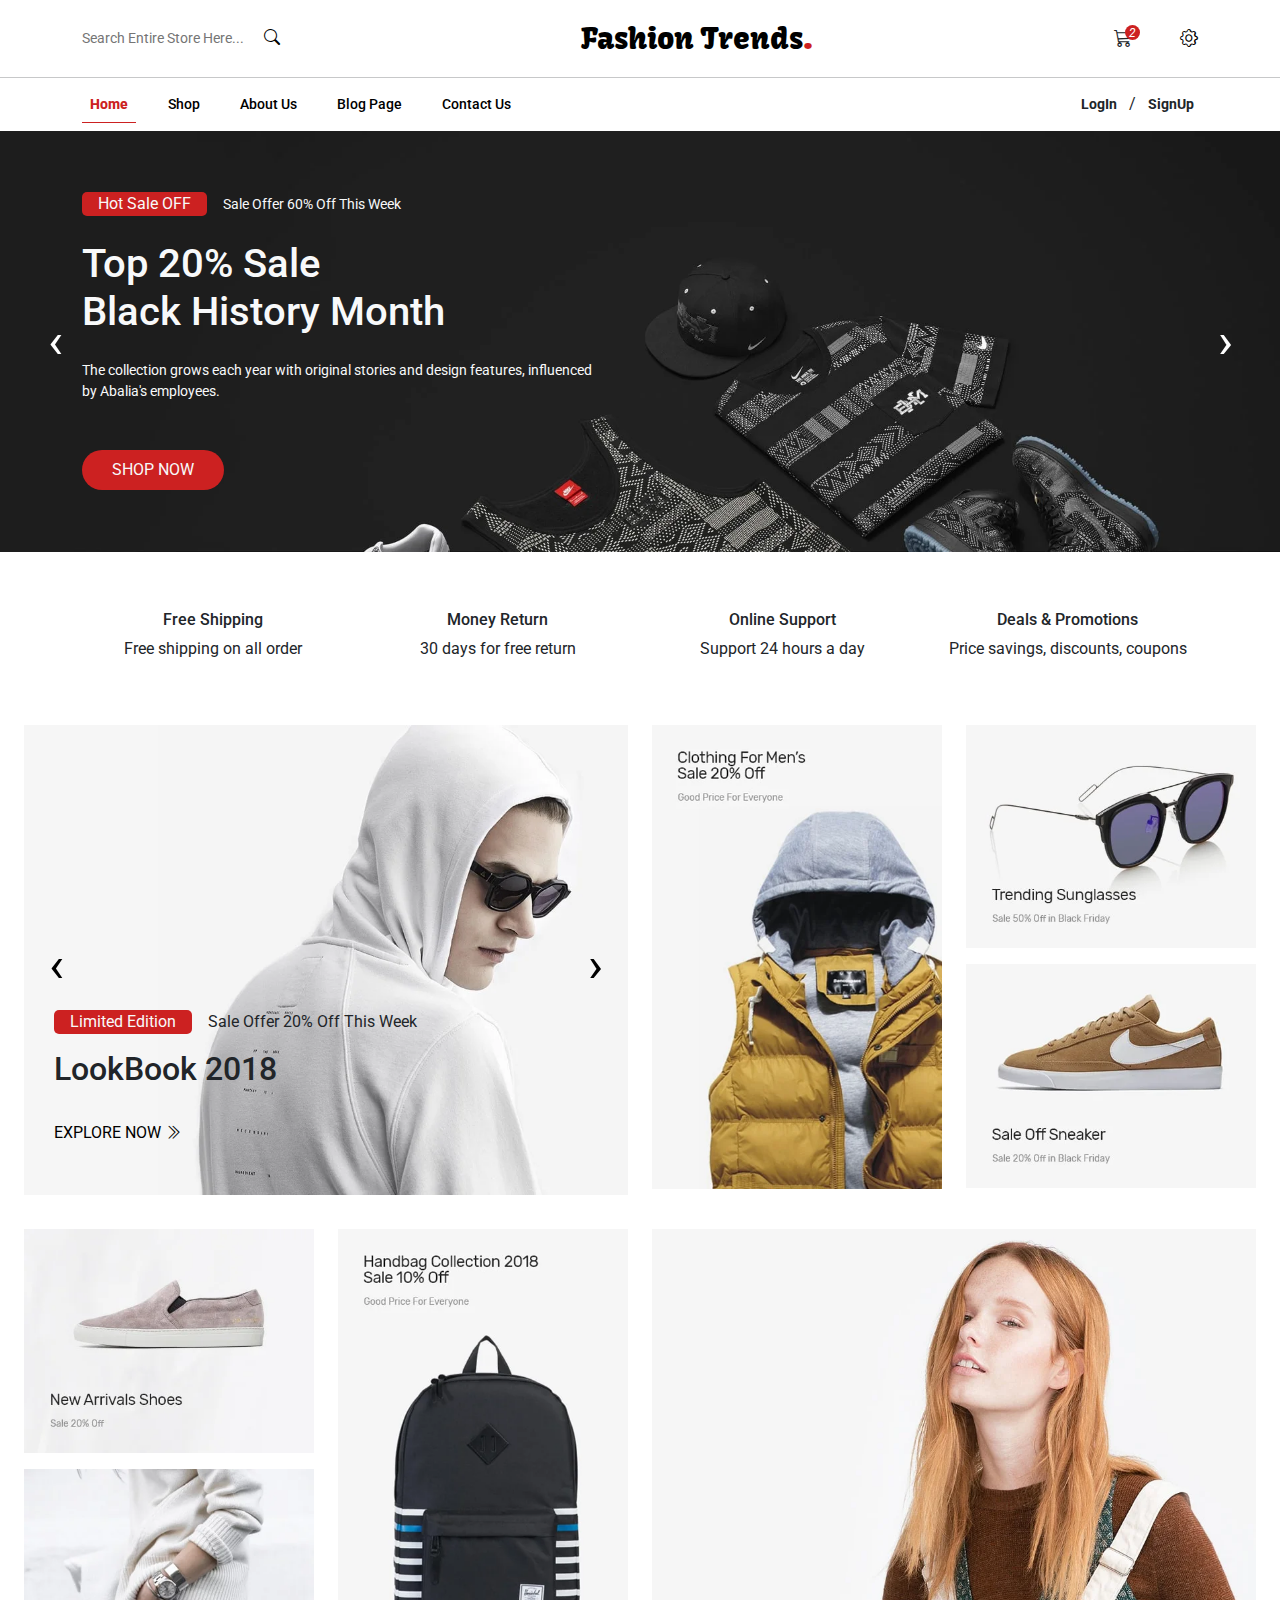
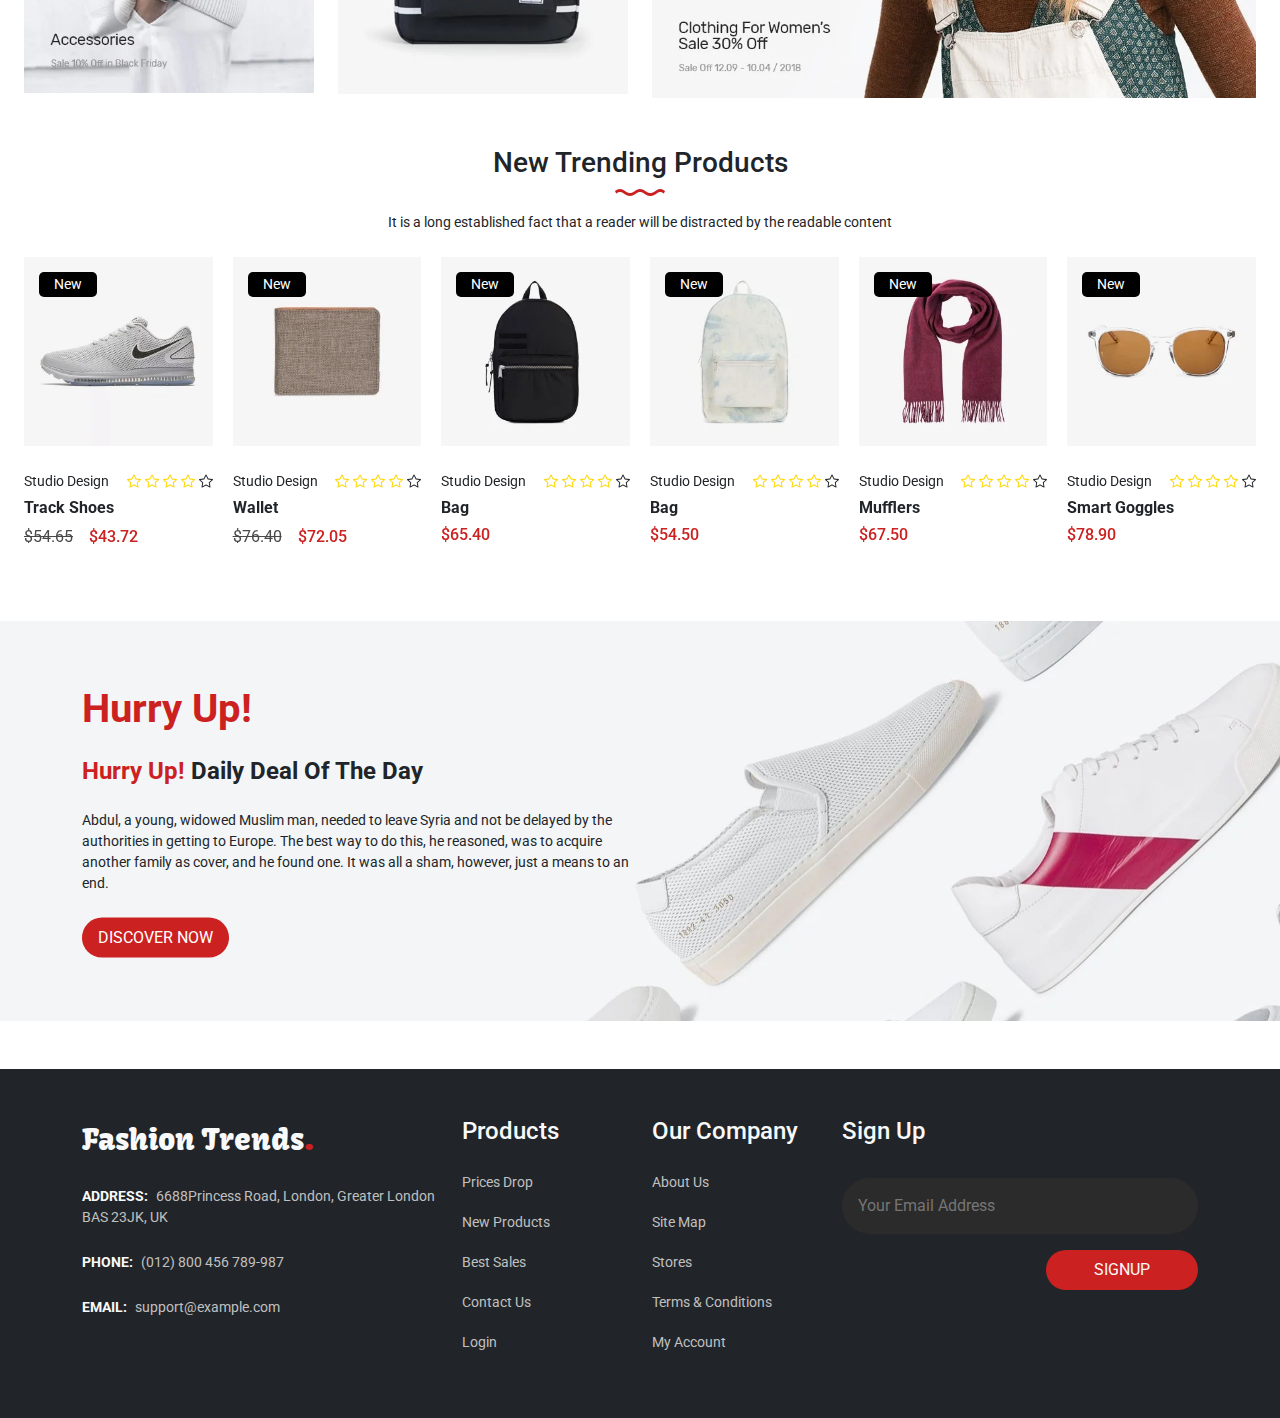
<file: index.html>
<!DOCTYPE html>
<html lang="en">

<head>
    <meta charset="UTF-8">
    <meta name="viewport" content="width=device-width, initial-scale=1.0">
    <title>Fashion Trends</title>
    <!-- Google Font -->
    <link rel="preconnect" href="https://fonts.googleapis.com">
    <link rel="preconnect" href="https://fonts.gstatic.com" crossorigin>
    <link href="https://fonts.googleapis.com/css2?family=Kavoon&display=swap" rel="stylesheet">
    <link
        href="https://fonts.googleapis.com/css2?family=Roboto:ital,wght@0,100;0,300;0,400;0,500;0,700;0,900;1,100;1,300;1,400;1,500;1,700;1,900&display=swap"
        rel="stylesheet">
    <!-- Carousel -->
    <link rel="stylesheet" href="css/owl.carousel.min.css">
    <link rel="stylesheet" href="css/owl.theme.default.min.css">
    <!-- Icon -->
    <link rel="stylesheet" href="https://cdn.jsdelivr.net/npm/bootstrap-icons@1.11.3/font/bootstrap-icons.min.css">
    <link rel="stylesheet" href="https://cdnjs.cloudflare.com/ajax/libs/font-awesome/4.7.0/css/font-awesome.min.css">
    <!-- Css -->
    <link rel="stylesheet" href="css/bootstrap.min.css">
    <link rel="stylesheet" href="css/style.css">
</head>

<body>
    <div class="container mt-3">
        <div class="row">
            <div class="col-md-12">
                <div class="d-flex align-items-md-center justify-content-between flex-column flex-md-row">
                    <div class="d-flex align-items-center gap-1 d-none d-md-block search-input">
                        <input class="py-1" type="text" placeholder="Search Entire Store Here...">
                        <a href=""><i class="bi bi-search"></i></a>
                    </div>
                    <div class="logo text-center">
                        <a class="text-decoration-none d-inline-block" href="index.html">Fashion
                            Trends<span>.</span></a>
                    </div>
                    <div class="d-none d-md-block">
                        <div class="d-flex align-items-center gap-5 cart-icon">
                            <i class="bi bi-cart3 position-relative"></i>
                            <div class="setting-gear-dropdown position-relative">
                                <button class="p-0 setting-gear-icon"><i class="bi bi-gear rotate"></i></button>
                                <ul>
                                    <li><a href="#">Register</a></li>
                                    <li><a href="#">Login</a></li>
                                    <li><a href="#">My Account</a></li>
                                    <li><a href="#">Wishlist</a></li>
                                    <li><a href="#">Checkout</a></li>
                                </ul>
                            </div>
                        </div>
                    </div>
                </div>
            </div>
        </div>
    </div>
    <hr class="mb-0">

    <div class="custom-navbar">
        <nav class="navbar navbar-expand-lg">
            <div class="container justify-content-end">
                <button class="navbar-toggler" type="button" data-bs-toggle="collapse"
                    data-bs-target="#navbarSupportedContent" aria-controls="navbarSupportedContent"
                    aria-expanded="false" aria-label="Toggle navigation">
                    <span class="navbar-toggler-icon"></span>
                </button>
                <div class="collapse navbar-collapse mb-3 mb-md-0 px-2 px-lg-0" id="navbarSupportedContent">
                    <ul class="navbar-nav me-auto mb-4 mb-lg-0 gap-4">
                        <li class="nav-item">
                            <a class="nav-link position-relative active" aria-current="page"
                                href="index.html">Home</a>
                        </li>
                        <li class="nav-item">
                            <a class="nav-link position-relative" href="shop.html">Shop</a>
                        </li>
                        <li class="nav-item">
                            <a class="nav-link position-relative" href="about-us.html">About Us</a>
                        </li>
                        <li class="nav-item">
                            <a class="nav-link position-relative" href="blog.html">Blog Page</a>
                        </li>
                        <li class="nav-item">
                            <a class="nav-link position-relative" href="contact.html">Contact Us</a>
                        </li>
                    </ul>
                    <div class="login-signup">
                        <a class="text-decoration-none d-inline-block fw-bold text-dark me-2 position-relative p-1"
                            href="login.html">LogIn</a>/
                        <a class="text-decoration-none d-inline-block fw-bold text-dark ms-1 position-relative p-1"
                            href="">SignUp</a>
                    </div>
                </div>
            </div>
        </nav>
    </div>

    <div class="container-fluid custom-banner">
        <div class="row">
            <div class="col-md-12 px-0 position-relative">
                <div class="owl-carousel owl-theme owl-carousel-banner custom-carousel">
                    <div class="item position-relative w-100">
                        <div class="banner-img">
                            <img class="w-100 object-fit-cover" src="images/banner slide/banner-slide-1.png" alt="">
                        </div>
                        <div class="container">
                            <div class="row">
                                <div class="col-md-12">
                                    <div class="banner-content py-5 text-light">
                                        <div class="d-flex align-items-center gap-3 banner-hot-sale">
                                            <span class="px-3">Hot Sale OFF</span>
                                            <p class="m-0"> Sale Offer 60% Off This Week</p>
                                        </div>
                                        <h1 class="mt-4">Top 20% Sale <br> Black History Month</h1>
                                        <p class="mt-4">The collection grows each year with original stories and design
                                            features, influenced <br>
                                            by Abalia's employees.</p>
                                        <div class="banner-btn mt-5">
                                            <a class="text-decoration-none d-inline-block text-light" href="shop.html">SHOP
                                                NOW</a>
                                        </div>
                                    </div>
                                </div>
                            </div>
                        </div>
                    </div>
                    <div class="item position-relative w-100">
                        <div class="banner-img">
                            <img class="w-100 object-fit-cover" src="images/banner slide/banner-slide-2.png" alt="">
                        </div>
                        <div class="container">
                            <div class="row">
                                <div class="col-md-12">
                                    <div class="banner-content py-5 text-dark">
                                        <div class="d-flex align-items-center gap-3 banner-hot-sale">
                                            <span class="px-3 text-light">Limited Edition</span>
                                            <p class="m-0"> Sale Offer 60% Off This Week</p>
                                        </div>
                                        <h1 class="mt-4">Fashion Amazing <br> Sport Sneakers 2018</h1>
                                        <p class="mt-4">Light knit upper adapts to the shape of your foot for flexible
                                            <br>and natural movement.
                                        </p>
                                        <div class="banner-btn mt-5">
                                            <a class="text-decoration-none d-inline-block text-light bg-dark"
                                                href="shop.html">SHOP
                                                NOW</a>
                                        </div>
                                    </div>
                                </div>
                            </div>
                        </div>
                    </div>
                    <div class="item position-relative w-100">
                        <div class="banner-img">
                            <img class="w-100 object-fit-cover" src="images/banner slide/banner-slide-3.png" alt="">
                        </div>
                        <div class="container">
                            <div class="row">
                                <div class="col-md-12">
                                    <div class="banner-content py-5 text-dark">
                                        <div class="d-flex align-items-center gap-3 banner-hot-sale">
                                            <span class="px-3 text-light">Limited Edition</span>
                                            <p class="m-0"> Sale Offer 60% Off This Week</p>
                                        </div>
                                        <h1 class="mt-4">Fashion Air Zoom <br> Mariah Flyknit Racer</h1>
                                        <p class="mt-4">The Nike Air Zoom Pegasus 34 Men's Running Shoe features an
                                            updated, <br> lighter Flymesh material that helps reduce heat build-up when
                                            you run.</p>
                                        <div class="banner-btn mt-5">
                                            <a class="text-decoration-none d-inline-block text-light bg-dark"
                                                href="shop.html">SHOP
                                                NOW</a>
                                        </div>
                                    </div>
                                </div>
                            </div>
                        </div>
                    </div>
                </div>
            </div>
        </div>
    </div>

    <div class="container mt-5">
        <div class="row">
            <div class="col-6 col-lg-3">
                <div class="text-center">
                    <h6>Free Shipping</h6>
                    <p>Free shipping on all order</p>
                </div>
            </div>
            <div class="col-6 col-lg-3">
                <div class="text-center">
                    <h6>Money Return</h6>
                    <p>30 days for free return</p>
                </div>
            </div>
            <div class="col-6 col-lg-3 mt-3 mt-lg-0">
                <div class="text-center">
                    <h6>Online Support</h6>
                    <p>Support 24 hours a day</p>
                </div>
            </div>
            <div class="col-6 col-lg-3 mt-3 mt-lg-0">
                <div class="text-center">
                    <h6>Deals & Promotions</h6>
                    <p>Price savings, discounts, coupons</p>
                </div>
            </div>
        </div>
    </div>

    <div class="container-fluid mt-5 px-4">
        <div class="row">
            <div class="col-lg-6 col-md-12">
                <div class="owl-carousel owl-theme trending-section-slide">
                    <div class="item">
                        <div class="position-relative trending-sections">
                            <img class="w-100 object-fit-cover" src="images/banner-2/slide-1.png" alt="">
                            <div class="slide-1-content">
                                <div
                                    class="d-flex align-items-md-center gap-3 flex-column flex-md-row align-items-start">
                                    <span class="text-light px-3">Limited Edition</span>
                                    <p class="m-0"> Sale Offer 20% Off This Week</p>
                                </div>
                                <h2 class="mt-3">LookBook 2018</h2>
                                <div>
                                    <a class="text-decoration-none d-inline-block mt-4" href="#">
                                        EXPLORE NOW
                                        <i class="bi bi-chevron-double-right"></i>
                                    </a>
                                </div>
                            </div>
                        </div>
                    </div>
                    <div class="item">
                        <div class="position-relative trending-sections">
                            <img class="w-100 object-fit-cover" src="images/banner-2/slide-2.png" alt="">
                            <div class="slide-1-content">
                                <div
                                    class="d-flex align-items-md-center gap-3 flex-column flex-md-row align-items-start">
                                    <span class="text-light px-3">New Arrival</span>
                                    <p class="m-0"> Sale Offer 20% Off This Week</p>
                                </div>
                                <h2 class="mt-3">Sport Sneaker 2018</h2>
                                <div>
                                    <a class="text-decoration-none d-inline-block mt-4" href="#">
                                        SHOP NOW
                                        <i class="bi bi-chevron-double-right"></i>
                                    </a>
                                </div>
                            </div>
                        </div>
                    </div>
                    <div class="item">
                        <div class="position-relative trending-sections">
                            <img class="w-100 object-fit-cover" src="images/banner-2/slide-3.png" alt="">
                            <div class="slide-1-content">
                                <div
                                    class="d-flex align-items-md-center gap-3 flex-column flex-md-row align-items-start">
                                    <span class="text-light px-3">Trending</span>
                                    <p class="m-0"> Sale Offer 20% Off This Week</p>
                                </div>
                                <h2 class="mt-3">Explore Trending</h2>
                                <div>
                                    <a class="text-decoration-none d-inline-block mt-4" href="#">
                                        VIEW COLLECTION NOW
                                        <i class="bi bi-chevron-double-right"></i>
                                    </a>
                                </div>
                            </div>
                        </div>
                    </div>
                </div>
            </div>
            <div class="col-lg-3 col-md-6">
                <div class="clothing-men-fashion">
                    <a href="mens-clothing.html">
                        <img class="w-100" src="images/banner-2/clothing-men-fashion.png" alt="">
                    </a>
                </div>
            </div>
            <div class="col-lg-3 col-md-6">
                <div class="sunglass-sneaker mt-3 mt-md-0">
                    <a href="sunglasses-sneaker.html">
                        <img class="w-100 h-50 mb-3" src="images/banner-2/trending-sunglasses.png" alt="">
                    </a>
                    <a href="sunglasses-sneaker.html">
                        <img class="w-100 h-50" src="images/banner-2/sneaker-sell.png" alt="">
                    </a>
                </div>
            </div>
        </div>
        <div class="row mt-4">
            <div class="col-lg-3 col-md-6">
                <div class="shoes-accessories">
                    <a href="sunglasses-sneaker.html#shoes-accessories">
                        <img class="w-100 mb-3" src="images/banner-2/new-arrival-shoes.png" alt="">
                    </a>
                    <a href="sunglasses-sneaker.html#shoes-accessories">
                        <img class="w-100" src="images/banner-2/accessories.png" alt="">
                    </a>
                </div>
            </div>
            <div class="col-lg-3 col-md-6">
                <div class="handbag my-3 my-md-0">
                    <a href="womenclothing-handbag.html">
                        <img class="w-100" src="images/banner-2/handbag-collection.png" alt="">
                    </a>
                </div>
            </div>
            <div class="col-md-6">
                <div class="womens-clothing">
                    <a href="womenclothing-handbag.html">
                        <img class="w-100" src="images/banner-2/clothing-for-womens.png" alt="">
                    </a>
                </div>
            </div>
        </div>
    </div>

    <div class="container-fluid mt-5 mb-5 px-4">
        <div class="trending-products-heading text-center">
            <h3 class="m-0">New Trending Products</h3>
            <img src="images/title-img.png" alt="">
            <p class="mt-2">It is a long established fact that a reader will be distracted by the readable content</p>
        </div>
        <div class="row mt-4">
            <div class="owl-carousel owl-theme trending-product">
                <div class="item">
                    <div class="">
                        <div class="trending-product-img position-relative overflow-hidden">
                            <img class="w-100" src="images/new-trending-products/img-1.png" alt="">
                            <div class="d-flex align-items-center justify-content-between mx-2 trending-img-content">
                                <a href=""><i class="bi bi-bag"></i></a>
                                <a href=""><i class="bi bi-heart"></i></a>
                                <a href=""><i class="bi bi-arrow-repeat"></i></a>
                                <a href=""><i class="bi bi-search"></i></a>
                            </div>
                        </div>
                        <div class="trending-product-content py-4">
                            <div class="d-flex align-items-center justify-content-between">
                                <p class="m-0">Studio Design</p>
                                <div class="d-flex align-items-center gap-1 trending-5-star">
                                    <a href=""><i class="bi bi-star"></i></a>
                                    <a href=""><i class="bi bi-star"></i></a>
                                    <a href=""><i class="bi bi-star"></i></a>
                                    <a href=""><i class="bi bi-star"></i></a>
                                    <a href=""><i class="bi bi-star text-dark"></i></a>
                                </div>
                            </div>
                            <h6 class="mt-1 fw-bold">Track Shoes</h6>
                            <div class="d-flex align-items-center gap-3 mt-2 trending-product-pricing">
                                <span><del>$54.65</del></span>
                                <h6 class="m-0">$43.72</h6>
                            </div>
                        </div>
                    </div>
                </div>
                <div class="item">
                    <div class="">
                        <div class="trending-product-img position-relative overflow-hidden">
                            <img class="w-100" src="images/new-trending-products/img-2.png" alt="">
                            <div class="d-flex align-items-center justify-content-between mx-2 trending-img-content">
                                <a href=""><i class="bi bi-bag"></i></a>
                                <a href=""><i class="bi bi-heart"></i></a>
                                <a href=""><i class="bi bi-arrow-repeat"></i></a>
                                <a href=""><i class="bi bi-search"></i></a>
                            </div>
                        </div>
                        <div class="trending-product-content py-4">
                            <div class="d-flex align-items-center justify-content-between">
                                <p class="m-0">Studio Design</p>
                                <div class="d-flex align-items-center gap-1 trending-5-star">
                                    <a href=""><i class="bi bi-star"></i></a>
                                    <a href=""><i class="bi bi-star"></i></a>
                                    <a href=""><i class="bi bi-star"></i></a>
                                    <a href=""><i class="bi bi-star"></i></a>
                                    <a href=""><i class="bi bi-star text-dark"></i></a>
                                </div>
                            </div>
                            <h6 class="mt-1 fw-bold">Wallet</h6>
                            <div class="d-flex align-items-center gap-3 mt-2 trending-product-pricing">
                                <span><del>$76.40</del></span>
                                <h6 class="m-0">$72.05</h6>
                            </div>
                        </div>
                    </div>
                </div>
                <div class="item">
                    <div class="">
                        <div class="trending-product-img position-relative overflow-hidden">
                            <img class="w-100" src="images/new-trending-products/img-3.png" alt="">
                            <div class="d-flex align-items-center justify-content-between mx-2 trending-img-content">
                                <a href=""><i class="bi bi-bag"></i></a>
                                <a href=""><i class="bi bi-heart"></i></a>
                                <a href=""><i class="bi bi-arrow-repeat"></i></a>
                                <a href=""><i class="bi bi-search"></i></a>
                            </div>
                        </div>
                        <div class="trending-product-content py-4">
                            <div class="d-flex align-items-center justify-content-between">
                                <p class="m-0">Studio Design</p>
                                <div class="d-flex align-items-center gap-1 trending-5-star">
                                    <a href=""><i class="bi bi-star"></i></a>
                                    <a href=""><i class="bi bi-star"></i></a>
                                    <a href=""><i class="bi bi-star"></i></a>
                                    <a href=""><i class="bi bi-star"></i></a>
                                    <a href=""><i class="bi bi-star text-dark"></i></a>
                                </div>
                            </div>
                            <h6 class="mt-1 fw-bold">Bag</h6>
                            <div class="d-flex align-items-center gap-3 mt-2 trending-product-pricing">
                                <h6 class="m-0">$65.40</h6>
                            </div>
                        </div>
                    </div>
                </div>
                <div class="item">
                    <div class="">
                        <div class="trending-product-img position-relative overflow-hidden">
                            <img class="w-100" src="images/new-trending-products/img-4.png" alt="">
                            <div class="d-flex align-items-center justify-content-between mx-2 trending-img-content">
                                <a href=""><i class="bi bi-bag"></i></a>
                                <a href=""><i class="bi bi-heart"></i></a>
                                <a href=""><i class="bi bi-arrow-repeat"></i></a>
                                <a href=""><i class="bi bi-search"></i></a>
                            </div>
                        </div>
                        <div class="trending-product-content py-4">
                            <div class="d-flex align-items-center justify-content-between">
                                <p class="m-0">Studio Design</p>
                                <div class="d-flex align-items-center gap-1 trending-5-star">
                                    <a href=""><i class="bi bi-star"></i></a>
                                    <a href=""><i class="bi bi-star"></i></a>
                                    <a href=""><i class="bi bi-star"></i></a>
                                    <a href=""><i class="bi bi-star"></i></a>
                                    <a href=""><i class="bi bi-star text-dark"></i></a>
                                </div>
                            </div>
                            <h6 class="mt-1 fw-bold">Bag</h6>
                            <div class="d-flex align-items-center gap-3 mt-2 trending-product-pricing">
                                <h6 class="m-0">$54.50</h6>
                            </div>
                        </div>
                    </div>
                </div>
                <div class="item">
                    <div class="">
                        <div class="trending-product-img position-relative overflow-hidden">
                            <img class="w-100" src="images/new-trending-products/img-5.png" alt="">
                            <div class="d-flex align-items-center justify-content-between mx-2 trending-img-content">
                                <a href=""><i class="bi bi-bag"></i></a>
                                <a href=""><i class="bi bi-heart"></i></a>
                                <a href=""><i class="bi bi-arrow-repeat"></i></a>
                                <a href=""><i class="bi bi-search"></i></a>
                            </div>
                        </div>
                        <div class="trending-product-content py-4">
                            <div class="d-flex align-items-center justify-content-between">
                                <p class="m-0">Studio Design</p>
                                <div class="d-flex align-items-center gap-1 trending-5-star">
                                    <a href=""><i class="bi bi-star"></i></a>
                                    <a href=""><i class="bi bi-star"></i></a>
                                    <a href=""><i class="bi bi-star"></i></a>
                                    <a href=""><i class="bi bi-star"></i></a>
                                    <a href=""><i class="bi bi-star text-dark"></i></a>
                                </div>
                            </div>
                            <h6 class="mt-1 fw-bold">Mufflers</h6>
                            <div class="d-flex align-items-center gap-3 mt-2 trending-product-pricing">
                                <h6 class="m-0">$67.50</h6>
                            </div>
                        </div>
                    </div>
                </div>
                <div class="item">
                    <div class="">
                        <div class="trending-product-img position-relative overflow-hidden">
                            <img class="w-100" src="images/new-trending-products/img-6.png" alt="">
                            <div class="d-flex align-items-center justify-content-between mx-2 trending-img-content">
                                <a href=""><i class="bi bi-bag"></i></a>
                                <a href=""><i class="bi bi-heart"></i></a>
                                <a href=""><i class="bi bi-arrow-repeat"></i></a>
                                <a href=""><i class="bi bi-search"></i></a>
                            </div>
                        </div>
                        <div class="trending-product-content py-4">
                            <div class="d-flex align-items-center justify-content-between">
                                <p class="m-0">Studio Design</p>
                                <div class="d-flex align-items-center gap-1 trending-5-star">
                                    <a href=""><i class="bi bi-star"></i></a>
                                    <a href=""><i class="bi bi-star"></i></a>
                                    <a href=""><i class="bi bi-star"></i></a>
                                    <a href=""><i class="bi bi-star"></i></a>
                                    <a href=""><i class="bi bi-star text-dark"></i></a>
                                </div>
                            </div>
                            <h6 class="mt-1 fw-bold">Smart Goggles</h6>
                            <div class="d-flex align-items-center gap-3 mt-2 trending-product-pricing">
                                <h6 class="m-0">$78.90</h6>
                            </div>
                        </div>
                    </div>
                </div>
                <div class="item">
                    <div class="">
                        <div class="trending-product-img position-relative overflow-hidden">
                            <img class="w-100" src="images/new-trending-products/img-7.png" alt="">
                            <div class="d-flex align-items-center justify-content-between mx-2 trending-img-content">
                                <a href=""><i class="bi bi-bag"></i></a>
                                <a href=""><i class="bi bi-heart"></i></a>
                                <a href=""><i class="bi bi-arrow-repeat"></i></a>
                                <a href=""><i class="bi bi-search"></i></a>
                            </div>
                        </div>
                        <div class="trending-product-content py-4">
                            <div class="d-flex align-items-center justify-content-between">
                                <p class="m-0">Studio Design</p>
                                <div class="d-flex align-items-center gap-1 trending-5-star">
                                    <a href=""><i class="bi bi-star"></i></a>
                                    <a href=""><i class="bi bi-star"></i></a>
                                    <a href=""><i class="bi bi-star"></i></a>
                                    <a href=""><i class="bi bi-star"></i></a>
                                    <a href=""><i class="bi bi-star text-dark"></i></a>
                                </div>
                            </div>
                            <h6 class="mt-1 fw-bold">Bag</h6>
                            <div class="d-flex align-items-center gap-3 mt-2 trending-product-pricing">
                                <h6 class="m-0">$54.40</h6>
                            </div>
                        </div>
                    </div>
                </div>
                <div class="item">
                    <div class="">
                        <div class="trending-product-img position-relative overflow-hidden">
                            <img class="w-100" src="images/new-trending-products/img-8.png" alt="">
                            <div class="d-flex align-items-center justify-content-between mx-2 trending-img-content">
                                <a href=""><i class="bi bi-bag"></i></a>
                                <a href=""><i class="bi bi-heart"></i></a>
                                <a href=""><i class="bi bi-arrow-repeat"></i></a>
                                <a href=""><i class="bi bi-search"></i></a>
                            </div>
                        </div>
                        <div class="trending-product-content py-4">
                            <div class="d-flex align-items-center justify-content-between">
                                <p class="m-0">Studio Design</p>
                                <div class="d-flex align-items-center gap-1 trending-5-star">
                                    <a href=""><i class="bi bi-star"></i></a>
                                    <a href=""><i class="bi bi-star"></i></a>
                                    <a href=""><i class="bi bi-star"></i></a>
                                    <a href=""><i class="bi bi-star"></i></a>
                                    <a href=""><i class="bi bi-star text-dark"></i></a>
                                </div>
                            </div>
                            <h6 class="mt-1 fw-bold">Bag</h6>
                            <div class="d-flex align-items-center gap-3 mt-2 trending-product-pricing">
                                <h6 class="m-0">$55.70</h6>
                            </div>
                        </div>
                    </div>
                </div>
                <div class="item">
                    <div class="">
                        <div class="trending-product-img position-relative overflow-hidden">
                            <img class="w-100" src="images/new-trending-products/img-9.png" alt="">
                            <div class="d-flex align-items-center justify-content-between mx-2 trending-img-content">
                                <a href=""><i class="bi bi-bag"></i></a>
                                <a href=""><i class="bi bi-heart"></i></a>
                                <a href=""><i class="bi bi-arrow-repeat"></i></a>
                                <a href=""><i class="bi bi-search"></i></a>
                            </div>
                        </div>
                        <div class="trending-product-content py-4">
                            <div class="d-flex align-items-center justify-content-between">
                                <p class="m-0">Studio Design</p>
                                <div class="d-flex align-items-center gap-1 trending-5-star">
                                    <a href=""><i class="bi bi-star"></i></a>
                                    <a href=""><i class="bi bi-star"></i></a>
                                    <a href=""><i class="bi bi-star"></i></a>
                                    <a href=""><i class="bi bi-star"></i></a>
                                    <a href=""><i class="bi bi-star text-dark"></i></a>
                                </div>
                            </div>
                            <h6 class="mt-1 fw-bold">Wallet</h6>
                            <div class="d-flex align-items-center gap-3 mt-2 trending-product-pricing">
                                <h6 class="m-0">$54.40</h6>
                            </div>
                        </div>
                    </div>
                </div>
                <div class="item">
                    <div class="">
                        <div class="trending-product-img position-relative overflow-hidden">
                            <img class="w-100" src="images/new-trending-products/img-10.png" alt="">
                            <div class="d-flex align-items-center justify-content-between mx-2 trending-img-content">
                                <a href=""><i class="bi bi-bag"></i></a>
                                <a href=""><i class="bi bi-heart"></i></a>
                                <a href=""><i class="bi bi-arrow-repeat"></i></a>
                                <a href=""><i class="bi bi-search"></i></a>
                            </div>
                        </div>
                        <div class="trending-product-content py-4">
                            <div class="d-flex align-items-center justify-content-between">
                                <p class="m-0">Studio Design</p>
                                <div class="d-flex align-items-center gap-1 trending-5-star">
                                    <a href=""><i class="bi bi-star"></i></a>
                                    <a href=""><i class="bi bi-star"></i></a>
                                    <a href=""><i class="bi bi-star"></i></a>
                                    <a href=""><i class="bi bi-star"></i></a>
                                    <a href=""><i class="bi bi-star text-dark"></i></a>
                                </div>
                            </div>
                            <h6 class="mt-1 fw-bold">Shoes</h6>
                            <div class="d-flex align-items-center gap-3 mt-2 trending-product-pricing">
                                <h6 class="m-0">$67.50</h6>
                            </div>
                        </div>
                    </div>
                </div>
                <div class="item">
                    <div class="">
                        <div class="trending-product-img position-relative overflow-hidden">
                            <img class="w-100" src="images/new-trending-products/img-11.png" alt="">
                            <div class="d-flex align-items-center justify-content-between mx-2 trending-img-content">
                                <a href=""><i class="bi bi-bag"></i></a>
                                <a href=""><i class="bi bi-heart"></i></a>
                                <a href=""><i class="bi bi-arrow-repeat"></i></a>
                                <a href=""><i class="bi bi-search"></i></a>
                            </div>
                        </div>
                        <div class="trending-product-content py-4">
                            <div class="d-flex align-items-center justify-content-between">
                                <p class="m-0">Studio Design</p>
                                <div class="d-flex align-items-center gap-1 trending-5-star">
                                    <a href=""><i class="bi bi-star"></i></a>
                                    <a href=""><i class="bi bi-star"></i></a>
                                    <a href=""><i class="bi bi-star"></i></a>
                                    <a href=""><i class="bi bi-star"></i></a>
                                    <a href=""><i class="bi bi-star text-dark"></i></a>
                                </div>
                            </div>
                            <h6 class="mt-1 fw-bold">Slippers</h6>
                            <div class="d-flex align-items-center gap-3 mt-2 trending-product-pricing">
                                <h6 class="m-0">$54.50</h6>
                            </div>
                        </div>
                    </div>
                </div>
                <div class="item">
                    <div class="">
                        <div class="trending-product-img position-relative overflow-hidden">
                            <img class="w-100" src="images/new-trending-products/img-12.png" alt="">
                            <div class="d-flex align-items-center justify-content-between mx-2 trending-img-content">
                                <a href=""><i class="bi bi-bag"></i></a>
                                <a href=""><i class="bi bi-heart"></i></a>
                                <a href=""><i class="bi bi-arrow-repeat"></i></a>
                                <a href=""><i class="bi bi-search"></i></a>
                            </div>
                        </div>
                        <div class="trending-product-content py-4">
                            <div class="d-flex align-items-center justify-content-between">
                                <p class="m-0">Studio Design</p>
                                <div class="d-flex align-items-center gap-1 trending-5-star">
                                    <a href=""><i class="bi bi-star"></i></a>
                                    <a href=""><i class="bi bi-star"></i></a>
                                    <a href=""><i class="bi bi-star"></i></a>
                                    <a href=""><i class="bi bi-star"></i></a>
                                    <a href=""><i class="bi bi-star text-dark"></i></a>
                                </div>
                            </div>
                            <h6 class="mt-1 fw-bold">Shoes</h6>
                            <div class="d-flex align-items-center gap-3 mt-2 trending-product-pricing">
                                <h6 class="m-0">$78.90</h6>
                            </div>
                        </div>
                    </div>
                </div>
            </div>
        </div>
    </div>

    <div class="hurry-up-section position-relative">
        <div>
            <img class="w-100 object-fit-cover" src="images/hurry-up-bg.png" alt="">
        </div>
        <div class="hurry-up">
            <div class="container">
                <div class="row">
                    <div class="hurry-up-content">
                        <h2 class="fs-1 fw-bold">Hurry Up!</h2>
                        <h4 class="mt-4 fw-bold"><span>Hurry Up!</span> Daily Deal Of The Day</h4>
                        <p class="mt-4">Abdul, a young, widowed Muslim man, needed to leave Syria and not be delayed by
                            the authorities in getting to Europe. The best way to do this, he reasoned, was to
                            acquire another family as cover, and he found one. It was all a sham, however, just a
                            means to an end.
                        </p>
                        <div class="mt-4 hurry-up-btn">
                            <a class="d-inline-block text-decoration-none px-3 py-2" href="shop.html#discover-now">DISCOVER NOW</a>
                        </div>
                    </div>
                </div>
            </div>
        </div>
    </div>

    <footer class="bg-dark mt-5">
        <div class="container py-5">
            <div class="row">
                <div class="col-md-6 col-lg-4">
                    <div class="text-light contact-info">
                        <a class="text-decoration-none d-inline-block text-light" href="index.html">
                            Fashion Trends<span>.</span>
                        </a>
                        <p class="mt-4"><b class="me-2 text-light">ADDRESS:</b>6688Princess Road, London, Greater London
                            BAS 23JK, UK</p>
                        <p class="mt-4"><b class="me-2 text-light">PHONE:</b>(012) 800 456 789-987</p>
                        <p class="mt-4"><b class="me-2 text-light">EMAIL:</b>support@example.com</p>
                    </div>
                </div>
                <div class="col-md-6 col-lg-2 mt-3 mt-md-0">
                    <div class="footer-products">
                        <h4 class="text-light">Products</h4>
                        <ul class="p-0 mt-4">
                            <li class=""><a class="text-decoration-none" href="">Prices Drop</a></li>
                            <li class="mt-3"><a class="text-decoration-none" href="">New Products</a></li>
                            <li class="mt-3"><a class="text-decoration-none" href="">Best Sales</a></li>
                            <li class="mt-3"><a class="text-decoration-none" href="">Contact Us</a></li>
                            <li class="mt-3"><a class="text-decoration-none" href="">Login</a></li>
                        </ul>
                    </div>
                </div>
                <div class="col-md-6 col-lg-2 mt-3 mt-lg-0">
                    <div class="footer-products">
                        <h4 class="text-light">Our Company</h4>
                        <ul class="p-0 mt-4">
                            <li class=""><a class="text-decoration-none" href="">About Us</a></li>
                            <li class="mt-3"><a class="text-decoration-none" href="">Site Map</a></li>
                            <li class="mt-3"><a class="text-decoration-none" href="">Stores</a></li>
                            <li class="mt-3"><a class="text-decoration-none" href="">Terms & Conditions</a></li>
                            <li class="mt-3"><a class="text-decoration-none" href="">My Account</a></li>
                        </ul>
                    </div>
                </div>
                <div class="col-md-6 col-lg-4 mt-3 mt-lg-0">
                    <div class="sign-up">
                        <h4 class="text-light">Sign Up</h4>
                        <input class="w-100 p-3 mt-4" type="email" placeholder="Your Email Address">
                        <div class="text-end mt-3">
                            <a class="text-decoration-none text-light py-2 px-5 d-inline-block" href="">SIGNUP</a>
                        </div>
                    </div>
                </div>
            </div>
        </div>
    </footer>



    <script src="js/bootstrap.bundle.min.js"></script>
    <script src="js/jquery.min.js"></script>
    <script src="js/owl.carousel.min.js"></script>
    <script src="js/main.js"></script>
</body>

</html>
</file>
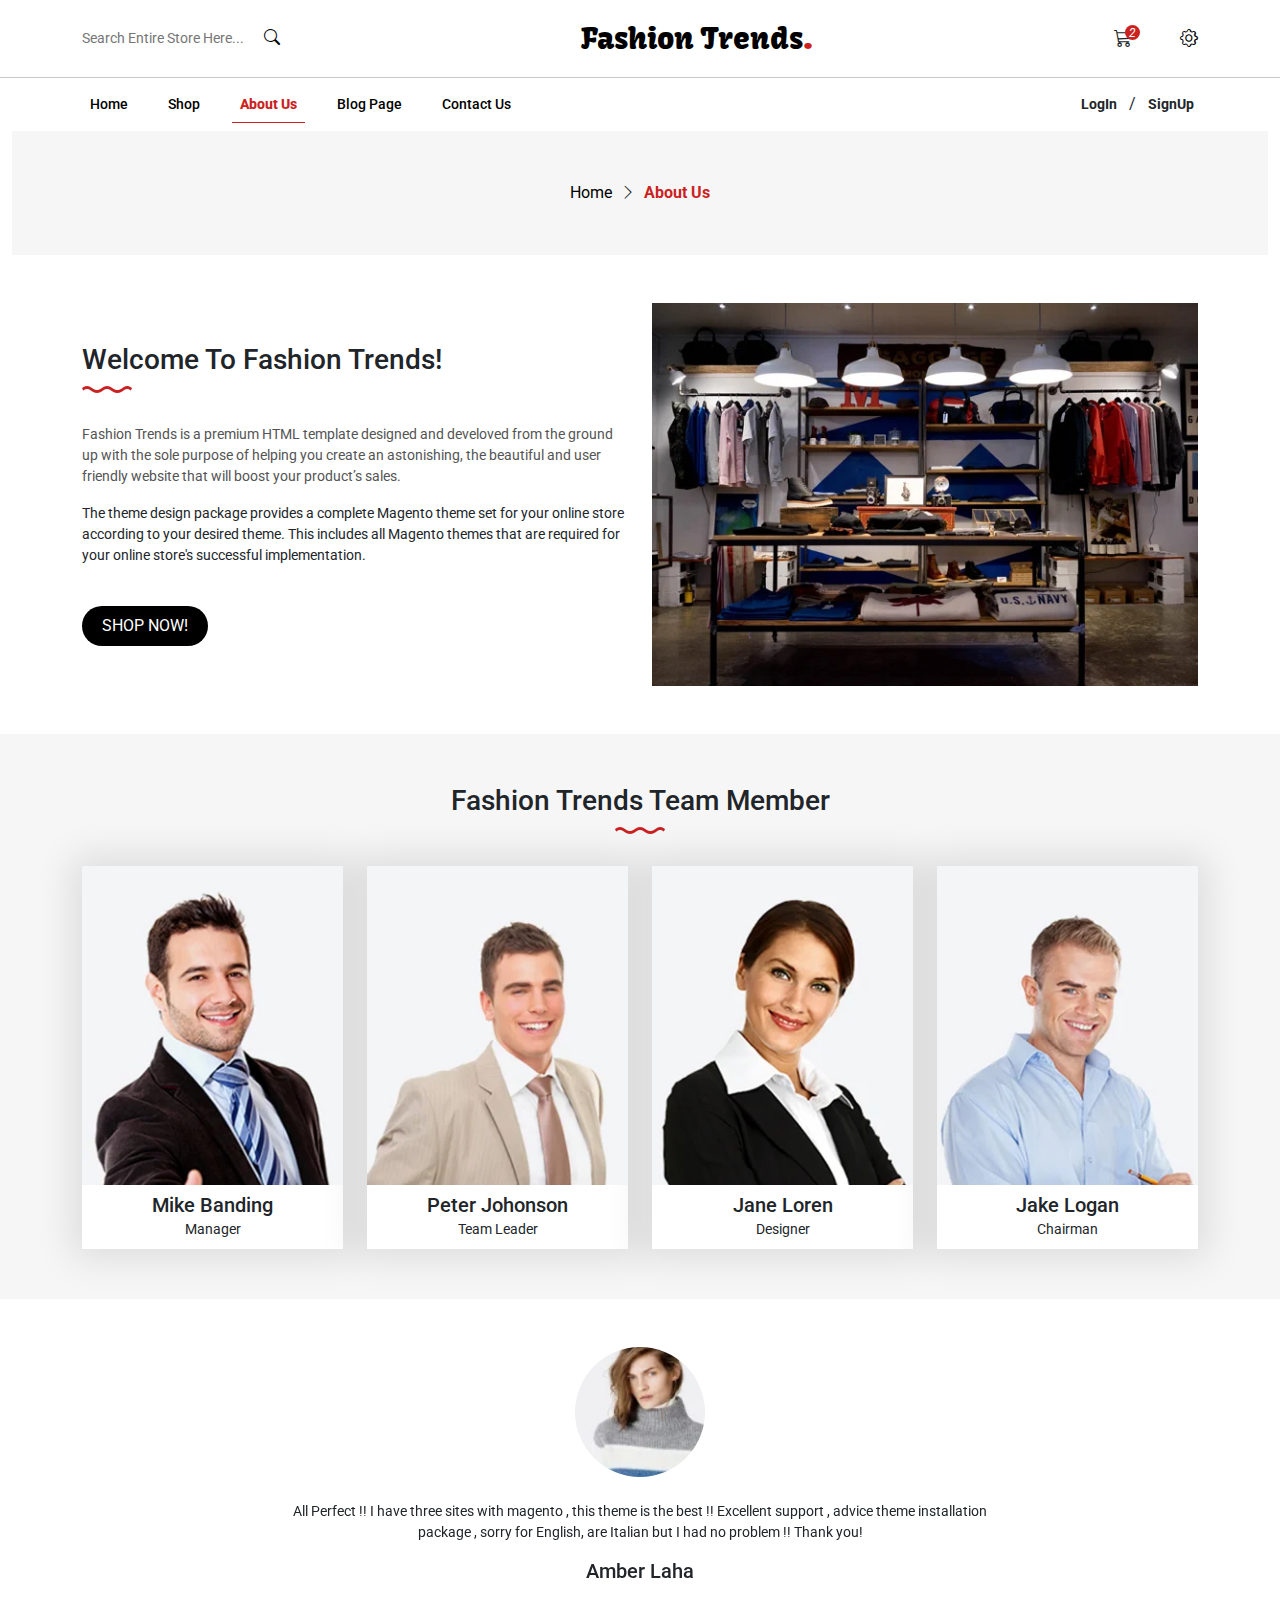
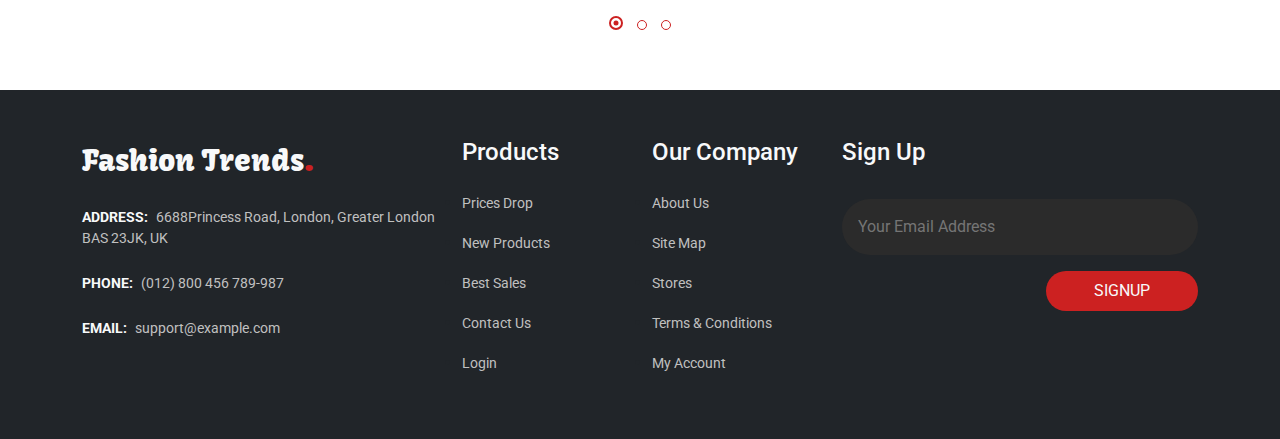
<file: about-us.html>
<!DOCTYPE html>
<html lang="en">

<head>
    <meta charset="UTF-8">
    <meta name="viewport" content="width=device-width, initial-scale=1.0">
    <title>Fashion Trends</title>
    <!-- Google Font -->
    <link rel="preconnect" href="https://fonts.googleapis.com">
    <link rel="preconnect" href="https://fonts.gstatic.com" crossorigin>
    <link href="https://fonts.googleapis.com/css2?family=Kavoon&display=swap" rel="stylesheet">
    <link
        href="https://fonts.googleapis.com/css2?family=Roboto:ital,wght@0,100;0,300;0,400;0,500;0,700;0,900;1,100;1,300;1,400;1,500;1,700;1,900&display=swap"
        rel="stylesheet">
    <!-- Carousel -->
    <link rel="stylesheet" href="css/owl.carousel.min.css">
    <link rel="stylesheet" href="css/owl.theme.default.min.css">
    <!-- Icon -->
    <link rel="stylesheet" href="https://cdn.jsdelivr.net/npm/bootstrap-icons@1.11.3/font/bootstrap-icons.min.css">
    <link rel="stylesheet" href="https://cdnjs.cloudflare.com/ajax/libs/font-awesome/4.7.0/css/font-awesome.min.css">
    <!-- Css -->
    <link rel="stylesheet" href="css/bootstrap.min.css">
    <link rel="stylesheet" href="css/style.css">
</head>

<body>
    <div class="container mt-3">
        <div class="row">
            <div class="col-md-12">
                <div class="d-flex align-items-md-center justify-content-between flex-column flex-md-row">
                    <div class="d-flex align-items-center gap-1 d-none d-md-block search-input">
                        <input class="py-1" type="text" placeholder="Search Entire Store Here...">
                        <a href=""><i class="bi bi-search"></i></a>
                    </div>
                    <div class="logo text-center">
                        <a class="text-decoration-none d-inline-block" href="index.html">Fashion
                            Trends<span>.</span></a>
                    </div>
                    <div class="d-none d-md-block">
                        <div class="d-flex align-items-center gap-5 cart-icon">
                            <i class="bi bi-cart3 position-relative"></i>
                            <div class="setting-gear-dropdown position-relative">
                                <button class="p-0 setting-gear-icon"><i class="bi bi-gear rotate"></i></button>
                                <ul>
                                    <li><a href="#">Register</a></li>
                                    <li><a href="#">Login</a></li>
                                    <li><a href="#">My Account</a></li>
                                    <li><a href="#">Wishlist</a></li>
                                    <li><a href="#">Checkout</a></li>
                                </ul>
                            </div>
                        </div>
                    </div>
                </div>
            </div>
        </div>
    </div>
    <hr class="mb-0">

    <div class="custom-navbar">
        <nav class="navbar navbar-expand-lg">
            <div class="container justify-content-end">
                <button class="navbar-toggler" type="button" data-bs-toggle="collapse"
                    data-bs-target="#navbarSupportedContent" aria-controls="navbarSupportedContent"
                    aria-expanded="false" aria-label="Toggle navigation">
                    <span class="navbar-toggler-icon"></span>
                </button>
                <div class="collapse navbar-collapse mb-3 mb-md-0 px-2 px-lg-0" id="navbarSupportedContent">
                    <ul class="navbar-nav me-auto mb-4 mb-lg-0 gap-4">
                        <li class="nav-item">
                            <a class="nav-link position-relative" aria-current="page" href="index.html">Home</a>
                        </li>
                        <li class="nav-item">
                            <a class="nav-link position-relative" href="shop.html">Shop</a>
                        </li>
                        <li class="nav-item">
                            <a class="nav-link position-relative active" href="about-us.html">About Us</a>
                        </li>
                        <li class="nav-item">
                            <a class="nav-link position-relative" href="blog.html">Blog Page</a>
                        </li>
                        <li class="nav-item">
                            <a class="nav-link position-relative" href="contact.html">Contact Us</a>
                        </li>
                    </ul>
                    <div class="login-signup">
                        <a class="text-decoration-none d-inline-block fw-bold text-dark me-2 position-relative p-1"
                            href="login.html">LogIn</a>/
                        <a class="text-decoration-none d-inline-block fw-bold text-dark ms-1 position-relative p-1"
                            href="">SignUp</a>
                    </div>
                </div>
            </div>
        </nav>
    </div>

    <div class="container-fluid">
        <div class="row">
            <div class="col-md-12 text-center">
                <nav class="custom-breadcrumb" aria-label="breadcrumb">
                    <ol class="breadcrumb m-0 justify-content-center gap-2">
                        <li class="breadcrumb-item"><a class="text-decoration-none d-inline-block"
                                href="index.html">Home</a>
                        </li>
                        <i class="bi bi-chevron-right"></i>
                        <li class="breadcrumb-item active fw-bold" aria-current="page">About Us</li>
                    </ol>
                </nav>
            </div>
        </div>
    </div>

    <div class="container mt-5">
        <div class="row align-items-center">
            <div class="col-md-6">
                <div class="welcome-fashion-trends">
                    <h3 class="m-0">Welcome To Fashion Trends!</h3>
                    <img src="images/title-img.png" alt="">
                    <div class="mt-4 welcome-paragraph">
                        <p>Fashion Trends is a premium HTML template designed and develoved from
                            the ground up with the sole purpose of helping you create an astonishing,
                            the beautiful and user friendly website that will boost your product’s sales.
                        </p>
                        <p class="mt-3">The theme design package provides a complete Magento theme set for your online
                            store according to your desired theme. This includes all Magento themes that are
                            required for your online store's successful implementation.
                        </p>
                    </div>
                    <a class="text-decoration-none d-inline-block mt-4" href="">Shop Now!</a>
                </div>
            </div>
            <div class="col-md-6 mt-3 mt-md-0">
                <div>
                    <img class="w-100" src="images/about-us/about-us.png" alt="">
                </div>
            </div>
        </div>
    </div>

    <div class="team-section mt-5">
        <div class="container">
            <div class="text-center team-header">
                <h3 class="m-0">Fashion Trends Team Member</h3>
                <img src="images/title-img.png" alt="">
            </div>
            <div class="row mt-4">
                <div class="col-md-6 col-lg-3">
                    <div class="text-center team-member">
                        <div class="position-relative overflow-hidden team-member-img">
                            <img class="w-100" src="images/about-us/team-1.png" alt="">
                            <div class="d-flex flex-column gap-2 team-contact-info">
                                <a class="d-inline-block" href=""><i class="fa fa-facebook" aria-hidden="true"></i></a>
                                <a class="d-inline-block" href=""><i class="fa fa-twitter" aria-hidden="true"></i></a>
                                <a class="d-inline-block" href=""><i class="fa fa-google-plus"
                                        aria-hidden="true"></i></a>
                            </div>
                        </div>
                        <div class="py-2 team-member-details">
                            <h5 class="m-0">Mike Banding</h5>
                            <span>Manager</span>
                        </div>
                    </div>
                </div>
                <div class="col-md-6 col-lg-3 mt-4 mt-md-0">
                    <div class="text-center team-member">
                        <div class="position-relative overflow-hidden team-member-img">
                            <img class="w-100" src="images/about-us/team-2.png" alt="">
                            <div class="d-flex flex-column gap-2 team-contact-info">
                                <a class="d-inline-block" href=""><i class="fa fa-facebook" aria-hidden="true"></i></a>
                                <a class="d-inline-block" href=""><i class="fa fa-twitter" aria-hidden="true"></i></a>
                                <a class="d-inline-block" href=""><i class="fa fa-google-plus"
                                        aria-hidden="true"></i></a>
                            </div>
                        </div>
                        <div class="py-2 team-member-details">
                            <h5 class="m-0">Peter Johonson</h5>
                            <span>Team Leader</span>
                        </div>
                    </div>
                </div>
                <div class="col-md-6 col-lg-3 mt-4 mt-lg-0">
                    <div class="text-center team-member">
                        <div class="position-relative overflow-hidden team-member-img">
                            <img class="w-100" src="images/about-us/team-3.png" alt="">
                            <div class="d-flex flex-column gap-2 team-contact-info">
                                <a class="d-inline-block" href=""><i class="fa fa-facebook" aria-hidden="true"></i></a>
                                <a class="d-inline-block" href=""><i class="fa fa-twitter" aria-hidden="true"></i></a>
                                <a class="d-inline-block" href=""><i class="fa fa-google-plus"
                                        aria-hidden="true"></i></a>
                            </div>
                        </div>
                        <div class="py-2 team-member-details">
                            <h5 class="m-0">Jane Loren</h5>
                            <span>Designer</span>
                        </div>
                    </div>
                </div>
                <div class="col-md-6 col-lg-3 mt-4 mt-lg-0">
                    <div class="text-center team-member">
                        <div class="position-relative overflow-hidden team-member-img">
                            <img class="w-100" src="images/about-us/team-4.png" alt="">
                            <div class="d-flex flex-column gap-2 team-contact-info">
                                <a class="d-inline-block" href=""><i class="fa fa-facebook" aria-hidden="true"></i></a>
                                <a class="d-inline-block" href=""><i class="fa fa-twitter" aria-hidden="true"></i></a>
                                <a class="d-inline-block" href=""><i class="fa fa-google-plus"
                                        aria-hidden="true"></i></a>
                            </div>
                        </div>
                        <div class="py-2 team-member-details">
                            <h5 class="m-0">Jake Logan</h5>
                            <span>Chairman</span>
                        </div>
                    </div>
                </div>
            </div>
        </div>
    </div>

    <div class="container mt-5">
        <div class="row justify-content-center">
            <div class="col-md-8">
                <div>
                    <div class="owl-carousel owl-theme about-us-carousel">
                        <div class="item text-center">
                            <img class="rounded-circle m-auto" src="images/about-us/testimonial-1.png" alt="">
                            <p class="mt-4">All Perfect !! I have three sites with magento , this theme is the best !!
                                Excellent support , advice theme installation package , sorry for English, are Italian
                                but I had no problem !! Thank you!
                            </p>
                            <h5>Amber Laha</h5>
                        </div>
                        <div class="item text-center">
                            <img class="rounded-circle m-auto" src="images/about-us/testimonial-2.png" alt="">
                            <p class="mt-4">All Perfect !! I have three sites with magento , this theme is the best !!
                                Excellent support , advice theme installation package , sorry for English, are Italian
                                but I had no problem !! Thank you!
                            </p>
                            <h5>Alva Ono</h5>
                        </div>
                        <div class="item text-center">
                            <img class="rounded-circle m-auto" src="images/about-us/testimonial-3.png" alt="">
                            <p class="mt-4">All Perfect !! I have three sites with magento , this theme is the best !!
                                Excellent support , advice theme installation package , sorry for English, are Italian
                                but I had no problem !! Thank you!
                            </p>
                            <h5>Dewey Tetzlaff</h5>
                        </div>
                    </div>
                </div>
            </div>
        </div>
    </div>

    <footer class="bg-dark mt-5">
        <div class="container py-5">
            <div class="row">
                <div class="col-md-6 col-lg-4">
                    <div class="text-light contact-info">
                        <a class="text-decoration-none d-inline-block text-light" href="index.html">
                            Fashion Trends<span>.</span>
                        </a>
                        <p class="mt-4"><b class="me-2 text-light">ADDRESS:</b>6688Princess Road, London, Greater London
                            BAS 23JK, UK</p>
                        <p class="mt-4"><b class="me-2 text-light">PHONE:</b>(012) 800 456 789-987</p>
                        <p class="mt-4"><b class="me-2 text-light">EMAIL:</b>support@example.com</p>
                    </div>
                </div>
                <div class="col-md-6 col-lg-2 mt-3 mt-md-0">
                    <div class="footer-products">
                        <h4 class="text-light">Products</h4>
                        <ul class="p-0 mt-4">
                            <li class=""><a class="text-decoration-none" href="">Prices Drop</a></li>
                            <li class="mt-3"><a class="text-decoration-none" href="">New Products</a></li>
                            <li class="mt-3"><a class="text-decoration-none" href="">Best Sales</a></li>
                            <li class="mt-3"><a class="text-decoration-none" href="">Contact Us</a></li>
                            <li class="mt-3"><a class="text-decoration-none" href="">Login</a></li>
                        </ul>
                    </div>
                </div>
                <div class="col-md-6 col-lg-2 mt-3 mt-lg-0">
                    <div class="footer-products">
                        <h4 class="text-light">Our Company</h4>
                        <ul class="p-0 mt-4">
                            <li class=""><a class="text-decoration-none" href="">About Us</a></li>
                            <li class="mt-3"><a class="text-decoration-none" href="">Site Map</a></li>
                            <li class="mt-3"><a class="text-decoration-none" href="">Stores</a></li>
                            <li class="mt-3"><a class="text-decoration-none" href="">Terms & Conditions</a></li>
                            <li class="mt-3"><a class="text-decoration-none" href="">My Account</a></li>
                        </ul>
                    </div>
                </div>
                <div class="col-md-6 col-lg-4 mt-3 mt-lg-0">
                    <div class="sign-up">
                        <h4 class="text-light">Sign Up</h4>
                        <input class="w-100 p-3 mt-4" type="email" placeholder="Your Email Address">
                        <div class="text-end mt-3">
                            <a class="text-decoration-none text-light py-2 px-5 d-inline-block" href="">SIGNUP</a>
                        </div>
                    </div>
                </div>
            </div>
        </div>
    </footer>

    <script src="js/bootstrap.bundle.min.js"></script>
    <script src="js/jquery.min.js"></script>
    <script src="js/owl.carousel.min.js"></script>
    <script src="js/main.js"></script>
</body>

</html>
</file>
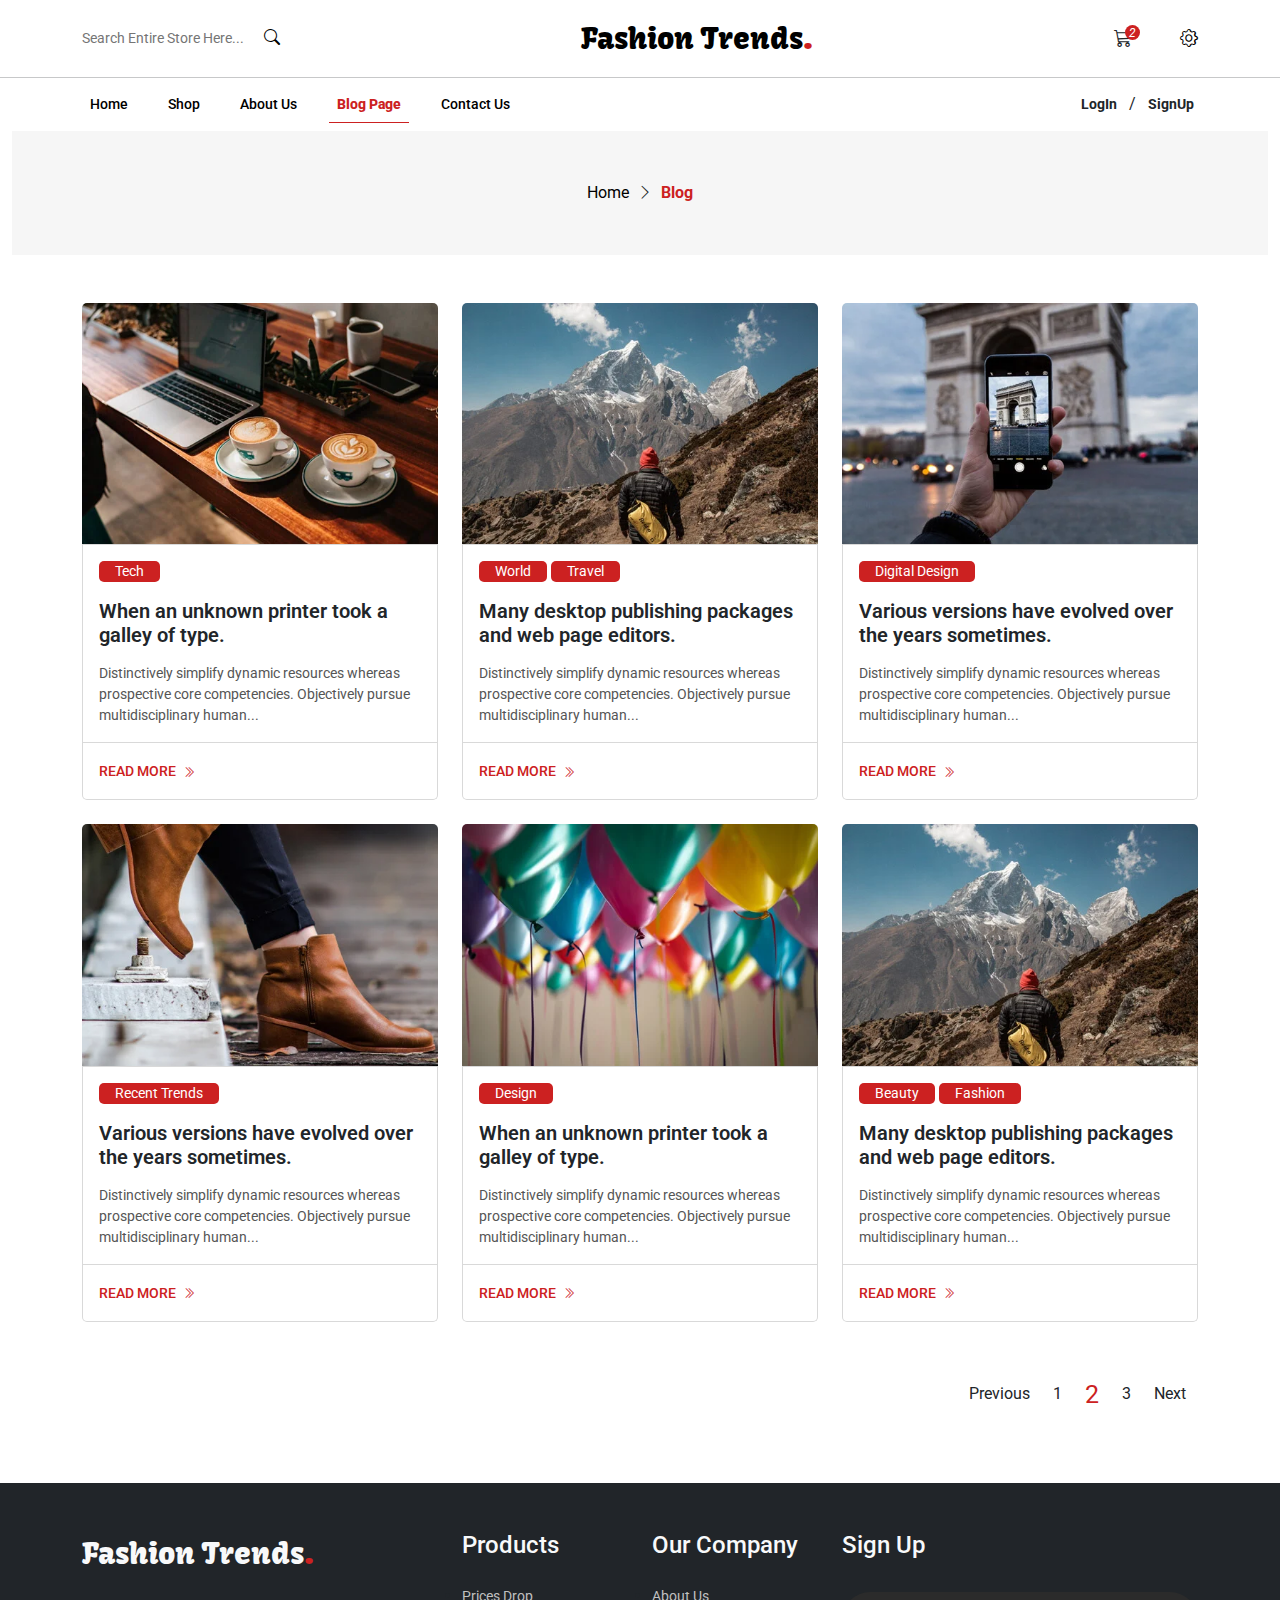
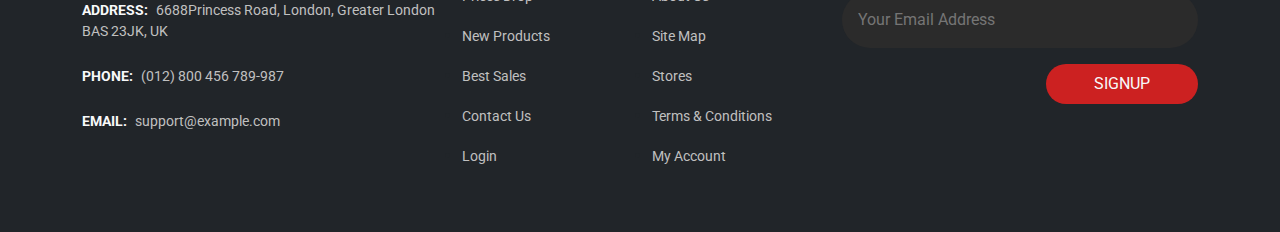
<file: blog.html>
<!DOCTYPE html>
<html lang="en">

<head>
    <meta charset="UTF-8">
    <meta name="viewport" content="width=device-width, initial-scale=1.0">
    <title>Fashion Trends</title>
    <!-- Google Font -->
    <link rel="preconnect" href="https://fonts.googleapis.com">
    <link rel="preconnect" href="https://fonts.gstatic.com" crossorigin>
    <link href="https://fonts.googleapis.com/css2?family=Kavoon&display=swap" rel="stylesheet">
    <link
        href="https://fonts.googleapis.com/css2?family=Roboto:ital,wght@0,100;0,300;0,400;0,500;0,700;0,900;1,100;1,300;1,400;1,500;1,700;1,900&display=swap"
        rel="stylesheet">
    <!-- Carousel -->
    <link rel="stylesheet" href="css/owl.carousel.min.css">
    <link rel="stylesheet" href="css/owl.theme.default.min.css">
    <!-- Icon -->
    <link rel="stylesheet" href="https://cdn.jsdelivr.net/npm/bootstrap-icons@1.11.3/font/bootstrap-icons.min.css">
    <link rel="stylesheet" href="https://cdnjs.cloudflare.com/ajax/libs/font-awesome/4.7.0/css/font-awesome.min.css">
    <!-- Css -->
    <link rel="stylesheet" href="css/bootstrap.min.css">
    <link rel="stylesheet" href="css/style.css">
</head>

<body>
    <div class="container mt-3">
        <div class="row">
            <div class="col-md-12">
                <div class="d-flex align-items-md-center justify-content-between flex-column flex-md-row">
                    <div class="d-flex align-items-center gap-1 d-none d-md-block search-input">
                        <input class="py-1" type="text" placeholder="Search Entire Store Here...">
                        <a href=""><i class="bi bi-search"></i></a>
                    </div>
                    <div class="logo text-center">
                        <a class="text-decoration-none d-inline-block" href="index.html">Fashion
                            Trends<span>.</span></a>
                    </div>
                    <div class="d-none d-md-block">
                        <div class="d-flex align-items-center gap-5 cart-icon">
                            <i class="bi bi-cart3 position-relative"></i>
                            <div class="setting-gear-dropdown position-relative">
                                <button class="p-0 setting-gear-icon"><i class="bi bi-gear rotate"></i></button>
                                <ul>
                                    <li><a href="#">Register</a></li>
                                    <li><a href="#">Login</a></li>
                                    <li><a href="#">My Account</a></li>
                                    <li><a href="#">Wishlist</a></li>
                                    <li><a href="#">Checkout</a></li>
                                </ul>
                            </div>
                        </div>
                    </div>
                </div>
            </div>
        </div>
    </div>
    <hr class="mb-0">

    <div class="custom-navbar">
        <nav class="navbar navbar-expand-lg">
            <div class="container justify-content-end">
                <button class="navbar-toggler" type="button" data-bs-toggle="collapse"
                    data-bs-target="#navbarSupportedContent" aria-controls="navbarSupportedContent"
                    aria-expanded="false" aria-label="Toggle navigation">
                    <span class="navbar-toggler-icon"></span>
                </button>
                <div class="collapse navbar-collapse mb-3 mb-md-0 px-2 px-lg-0" id="navbarSupportedContent">
                    <ul class="navbar-nav me-auto mb-4 mb-lg-0 gap-4">
                        <li class="nav-item">
                            <a class="nav-link position-relative" aria-current="page" href="index.html">Home</a>
                        </li>
                        <li class="nav-item">
                            <a class="nav-link position-relative" href="shop.html">Shop</a>
                        </li>
                        <li class="nav-item">
                            <a class="nav-link position-relative" href="about-us.html">About Us</a>
                        </li>
                        <li class="nav-item">
                            <a class="nav-link position-relative active" href="blog.html">Blog Page</a>
                        </li>
                        <li class="nav-item">
                            <a class="nav-link position-relative" href="contact.html">Contact Us</a>
                        </li>
                    </ul>
                    <div class="login-signup">
                        <a class="text-decoration-none d-inline-block fw-bold text-dark me-2 position-relative p-1"
                            href="login.html">LogIn</a>/
                        <a class="text-decoration-none d-inline-block fw-bold text-dark ms-1 position-relative p-1"
                            href="">SignUp</a>
                    </div>
                </div>
            </div>
        </nav>
    </div>

    <div class="container-fluid">
        <div class="row">
            <div class="col-md-12 text-center">
                <nav class="custom-breadcrumb" aria-label="breadcrumb">
                    <ol class="breadcrumb m-0 justify-content-center gap-2">
                        <li class="breadcrumb-item"><a class="text-decoration-none d-inline-block"
                                href="index.html">Home</a>
                        </li>
                        <i class="bi bi-chevron-right"></i>
                        <li class="breadcrumb-item active fw-bold" aria-current="page">Blog</li>
                    </ol>
                </nav>
            </div>
        </div>
    </div>

    <div class="container mt-5">
        <div class="row">
            <div class="col-md-6 col-lg-4">
                <div>
                    <div class="blog-card">
                        <div class="position-relative blog-card-img">
                            <img class="w-100" src="images/blog-page/blog-1.png" alt="">
                        </div>
                        <div class="px-3 blog-card-content">
                            <span class="mt-3 py-0 px-3 d-inline-block">Tech</span>
                            <h5 class="mt-3">When an unknown printer took a galley of type.</h5>
                            <p class="mt-3">
                                Distinctively simplify dynamic resources whereas prospective core competencies.
                                Objectively pursue multidisciplinary human...
                            </p>
                        </div>
                        <div class="p-3 read-more-btn">
                            <a class="text-decoration-none d-inline-block" href="">
                                Read More
                                <i class="bi bi-chevron-double-right ms-1"></i>
                            </a>
                        </div>
                    </div>
                </div>
            </div>
            <div class="col-md-6 col-lg-4 mt-4 mt-md-0">
                <div>
                    <div class="blog-card">
                        <div class="position-relative blog-card-img">
                            <img class="w-100" src="images/blog-page/blog-2.png" alt="">
                        </div>
                        <div class="px-3 blog-card-content">
                            <span class="mt-3 py-0 px-3 d-inline-block">World</span>
                            <span class="mt-3 py-0 px-3 d-inline-block">Travel</span>
                            <h5 class="mt-3">Many desktop publishing packages and web page editors.</h5>
                            <p class="mt-3">
                                Distinctively simplify dynamic resources whereas prospective core competencies.
                                Objectively pursue multidisciplinary human...
                            </p>
                        </div>
                        <div class="p-3 read-more-btn">
                            <a class="text-decoration-none d-inline-block" href="">
                                Read More
                                <i class="bi bi-chevron-double-right ms-1"></i>
                            </a>
                        </div>
                    </div>
                </div>
            </div>
            <div class="col-md-6 col-lg-4 mt-4 mt-lg-0">
                <div>
                    <div class="blog-card">
                        <div class="position-relative blog-card-img">
                            <img class="w-100" src="images/blog-page/blog-3.png" alt="">
                        </div>
                        <div class="px-3 blog-card-content">
                            <span class="mt-3 py-0 px-3 d-inline-block">Digital Design</span>
                            <h5 class="mt-3">Various versions have evolved over the years sometimes.</h5>
                            <p class="mt-3">
                                Distinctively simplify dynamic resources whereas prospective core competencies.
                                Objectively pursue multidisciplinary human...
                            </p>
                        </div>
                        <div class="p-3 read-more-btn">
                            <a class="text-decoration-none d-inline-block" href="">
                                Read More
                                <i class="bi bi-chevron-double-right ms-1"></i>
                            </a>
                        </div>
                    </div>
                </div>
            </div>
            <div class="col-md-6 col-lg-4 mt-4">
                <div>
                    <div class="blog-card">
                        <div class="position-relative blog-card-img">
                            <img class="w-100" src="images/blog-page/blog-4.png" alt="">
                        </div>
                        <div class="px-3 blog-card-content">
                            <span class="mt-3 py-0 px-3 d-inline-block">Recent Trends</span>
                            <h5 class="mt-3">Various versions have evolved over the years sometimes.</h5>
                            <p class="mt-3">
                                Distinctively simplify dynamic resources whereas prospective core competencies.
                                Objectively pursue multidisciplinary human...
                            </p>
                        </div>
                        <div class="p-3 read-more-btn">
                            <a class="text-decoration-none d-inline-block" href="">
                                Read More
                                <i class="bi bi-chevron-double-right ms-1"></i>
                            </a>
                        </div>
                    </div>
                </div>
            </div>
            <div class="col-md-6 col-lg-4 mt-4">
                <div>
                    <div class="blog-card">
                        <div class="position-relative blog-card-img">
                            <img class="w-100" src="images/blog-page/blog-5.png" alt="">
                        </div>
                        <div class="px-3 blog-card-content">
                            <span class="mt-3 py-0 px-3 d-inline-block">Design</span>
                            <h5 class="mt-3">When an unknown printer took a galley of type.</h5>
                            <p class="mt-3">
                                Distinctively simplify dynamic resources whereas prospective core competencies.
                                Objectively pursue multidisciplinary human...
                            </p>
                        </div>
                        <div class="p-3 read-more-btn">
                            <a class="text-decoration-none d-inline-block" href="">
                                Read More
                                <i class="bi bi-chevron-double-right ms-1"></i>
                            </a>
                        </div>
                    </div>
                </div>
            </div>
            <div class="col-md-6 col-lg-4 mt-4">
                <div>
                    <div class="blog-card">
                        <div class="position-relative blog-card-img">
                            <img class="w-100" src="images/blog-page/blog-2.png" alt="">
                        </div>
                        <div class="px-3 blog-card-content">
                            <span class="mt-3 py-0 px-3 d-inline-block">Beauty</span>
                            <span class="mt-3 py-0 px-3 d-inline-block">Fashion</span>
                            <h5 class="mt-3">Many desktop publishing packages and web page editors.</h5>
                            <p class="mt-3">
                                Distinctively simplify dynamic resources whereas prospective core competencies.
                                Objectively pursue multidisciplinary human...
                            </p>
                        </div>
                        <div class="p-3 read-more-btn">
                            <a class="text-decoration-none d-inline-block" href="">
                                Read More
                                <i class="bi bi-chevron-double-right ms-1"></i>
                            </a>
                        </div>
                    </div>
                </div>
            </div>
            <div class="shop-pagination mt-5">
                <nav aria-label="...">
                    <ul class="pagination justify-content-end align-items-center">
                        <li class="page-item">
                            <a class="page-link text-dark" href="">Previous</a>
                        </li>
                        <li class="page-item"><a class="page-link text-dark" href="#">1</a></li>
                        <li class="page-item" aria-current="page">
                            <span class="page-link">2</span>
                        </li>
                        <li class="page-item"><a class="page-link text-dark" href="#">3</a></li>
                        <li class="page-item">
                            <a class="page-link text-dark" href="#">Next</a>
                        </li>
                    </ul>
                </nav>
            </div>
        </div>
    </div>

    <footer class="bg-dark mt-5">
        <div class="container py-5">
            <div class="row">
                <div class="col-md-6 col-lg-4">
                    <div class="text-light contact-info">
                        <a class="text-decoration-none d-inline-block text-light" href="index.html">
                            Fashion Trends<span>.</span>
                        </a>
                        <p class="mt-4"><b class="me-2 text-light">ADDRESS:</b>6688Princess Road, London, Greater London
                            BAS 23JK, UK</p>
                        <p class="mt-4"><b class="me-2 text-light">PHONE:</b>(012) 800 456 789-987</p>
                        <p class="mt-4"><b class="me-2 text-light">EMAIL:</b>support@example.com</p>
                    </div>
                </div>
                <div class="col-md-6 col-lg-2 mt-3 mt-md-0">
                    <div class="footer-products">
                        <h4 class="text-light">Products</h4>
                        <ul class="p-0 mt-4">
                            <li class=""><a class="text-decoration-none" href="">Prices Drop</a></li>
                            <li class="mt-3"><a class="text-decoration-none" href="">New Products</a></li>
                            <li class="mt-3"><a class="text-decoration-none" href="">Best Sales</a></li>
                            <li class="mt-3"><a class="text-decoration-none" href="">Contact Us</a></li>
                            <li class="mt-3"><a class="text-decoration-none" href="">Login</a></li>
                        </ul>
                    </div>
                </div>
                <div class="col-md-6 col-lg-2 mt-3 mt-lg-0">
                    <div class="footer-products">
                        <h4 class="text-light">Our Company</h4>
                        <ul class="p-0 mt-4">
                            <li class=""><a class="text-decoration-none" href="">About Us</a></li>
                            <li class="mt-3"><a class="text-decoration-none" href="">Site Map</a></li>
                            <li class="mt-3"><a class="text-decoration-none" href="">Stores</a></li>
                            <li class="mt-3"><a class="text-decoration-none" href="">Terms & Conditions</a></li>
                            <li class="mt-3"><a class="text-decoration-none" href="">My Account</a></li>
                        </ul>
                    </div>
                </div>
                <div class="col-md-6 col-lg-4 mt-3 mt-lg-0">
                    <div class="sign-up">
                        <h4 class="text-light">Sign Up</h4>
                        <input class="w-100 p-3 mt-4" type="email" placeholder="Your Email Address">
                        <div class="text-end mt-3">
                            <a class="text-decoration-none text-light py-2 px-5 d-inline-block" href="">SIGNUP</a>
                        </div>
                    </div>
                </div>
            </div>
        </div>
    </footer>

    <script src="js/bootstrap.bundle.min.js"></script>
    <script src="js/jquery.min.js"></script>
    <script src="js/owl.carousel.min.js"></script>
    <script src="js/main.js"></script>
</body>

</html>
</file>
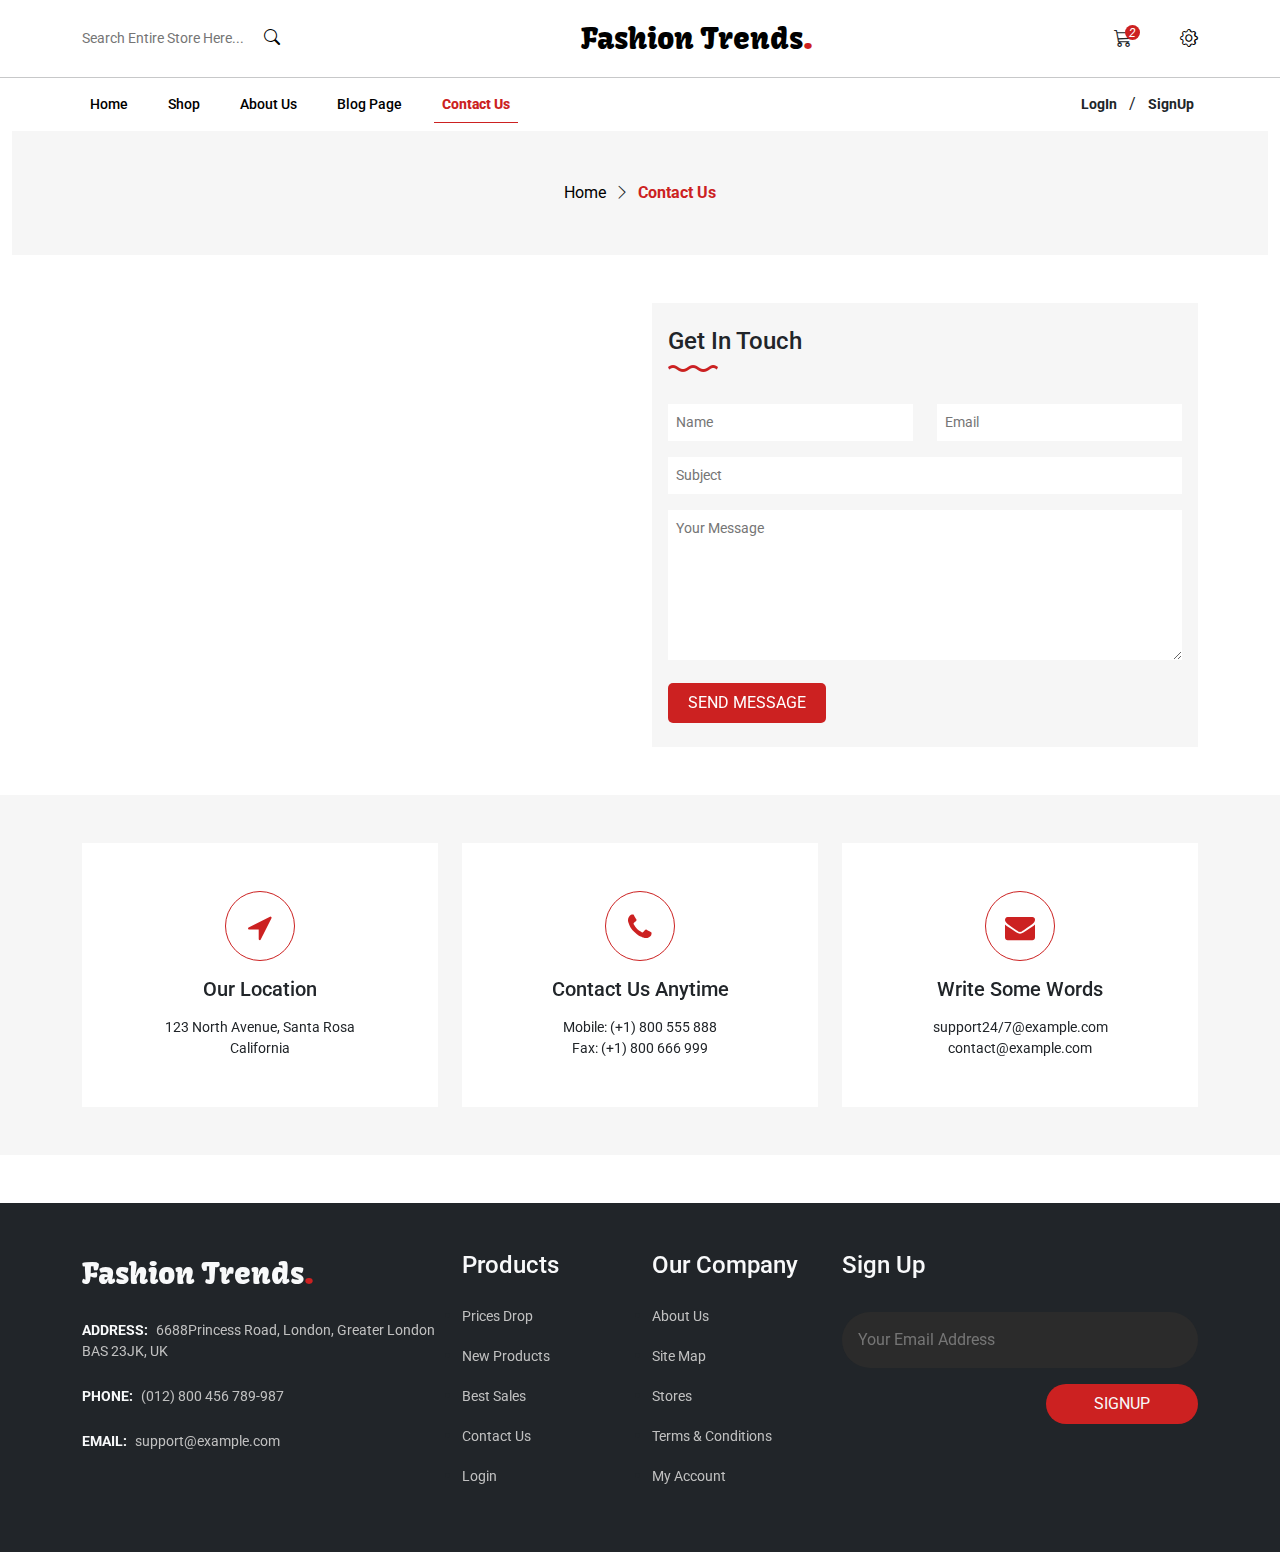
<file: contact.html>
<!DOCTYPE html>
<html lang="en">

<head>
    <meta charset="UTF-8">
    <meta name="viewport" content="width=device-width, initial-scale=1.0">
    <title>Fashion Trends</title>
    <!-- Google Font -->
    <link rel="preconnect" href="https://fonts.googleapis.com">
    <link rel="preconnect" href="https://fonts.gstatic.com" crossorigin>
    <link href="https://fonts.googleapis.com/css2?family=Kavoon&display=swap" rel="stylesheet">
    <link
        href="https://fonts.googleapis.com/css2?family=Roboto:ital,wght@0,100;0,300;0,400;0,500;0,700;0,900;1,100;1,300;1,400;1,500;1,700;1,900&display=swap"
        rel="stylesheet">
    <!-- Carousel -->
    <link rel="stylesheet" href="css/owl.carousel.min.css">
    <link rel="stylesheet" href="css/owl.theme.default.min.css">
    <!-- Icon -->
    <link rel="stylesheet" href="https://cdn.jsdelivr.net/npm/bootstrap-icons@1.11.3/font/bootstrap-icons.min.css">
    <link rel="stylesheet" href="https://cdnjs.cloudflare.com/ajax/libs/font-awesome/4.7.0/css/font-awesome.min.css">
    <!-- Css -->
    <link rel="stylesheet" href="css/bootstrap.min.css">
    <link rel="stylesheet" href="css/style.css">
</head>

<body>
    <div class="container mt-3">
        <div class="row">
            <div class="col-md-12">
                <div class="d-flex align-items-md-center justify-content-between flex-column flex-md-row">
                    <div class="d-flex align-items-center gap-1 d-none d-md-block search-input">
                        <input class="py-1" type="text" placeholder="Search Entire Store Here...">
                        <a href=""><i class="bi bi-search"></i></a>
                    </div>
                    <div class="logo text-center">
                        <a class="text-decoration-none d-inline-block" href="index.html">Fashion
                            Trends<span>.</span></a>
                    </div>
                    <div class="d-none d-md-block">
                        <div class="d-flex align-items-center gap-5 cart-icon">
                            <i class="bi bi-cart3 position-relative"></i>
                            <div class="setting-gear-dropdown position-relative">
                                <button class="p-0 setting-gear-icon"><i class="bi bi-gear rotate"></i></button>
                                <ul>
                                    <li><a href="#">Register</a></li>
                                    <li><a href="#">Login</a></li>
                                    <li><a href="#">My Account</a></li>
                                    <li><a href="#">Wishlist</a></li>
                                    <li><a href="#">Checkout</a></li>
                                </ul>
                            </div>
                        </div>
                    </div>
                </div>
            </div>
        </div>
    </div>
    <hr class="mb-0">

    <div class="custom-navbar">
        <nav class="navbar navbar-expand-lg">
            <div class="container justify-content-end">
                <button class="navbar-toggler" type="button" data-bs-toggle="collapse"
                    data-bs-target="#navbarSupportedContent" aria-controls="navbarSupportedContent"
                    aria-expanded="false" aria-label="Toggle navigation">
                    <span class="navbar-toggler-icon"></span>
                </button>
                <div class="collapse navbar-collapse mb-3 mb-md-0 px-2 px-lg-0" id="navbarSupportedContent">
                    <ul class="navbar-nav me-auto mb-4 mb-lg-0 gap-4">
                        <li class="nav-item">
                            <a class="nav-link position-relative" aria-current="page" href="index.html">Home</a>
                        </li>
                        <li class="nav-item">
                            <a class="nav-link position-relative" href="shop.html">Shop</a>
                        </li>
                        <li class="nav-item">
                            <a class="nav-link position-relative" href="about-us.html">About Us</a>
                        </li>
                        <li class="nav-item">
                            <a class="nav-link position-relative" href="blog.html">Blog Page</a>
                        </li>
                        <li class="nav-item">
                            <a class="nav-link position-relative active" href="contact.html">Contact Us</a>
                        </li>
                    </ul>
                    <div class="login-signup">
                        <a class="text-decoration-none d-inline-block fw-bold text-dark me-2 position-relative p-1"
                            href="login.html">LogIn</a>/
                        <a class="text-decoration-none d-inline-block fw-bold text-dark ms-1 position-relative p-1"
                            href="">SignUp</a>
                    </div>
                </div>
            </div>
        </nav>
    </div>

    <div class="container-fluid">
        <div class="row">
            <div class="col-md-12 text-center">
                <nav class="custom-breadcrumb" aria-label="breadcrumb">
                    <ol class="breadcrumb m-0 justify-content-center gap-2">
                        <li class="breadcrumb-item"><a class="text-decoration-none d-inline-block"
                                href="index.html">Home</a>
                        </li>
                        <i class="bi bi-chevron-right"></i>
                        <li class="breadcrumb-item active fw-bold" aria-current="page">Contact Us</li>
                    </ol>
                </nav>
            </div>
        </div>
    </div>

    <div class="container mt-5">
        <div class="row">
            <div class="col-md-6">
                <div class="h-100">
                    <iframe
                        src="https://www.google.com/maps/embed?pb=!1m14!1m8!1m3!1d50429.416440676716!2d144.955775!3d-37.817251!3m2!1i1024!2i768!4f13.1!3m3!1m2!1s0x6ad65d4dd5a05d97%3A0x3e64f855a564844d!2s121%20King%20St%2C%20Melbourne%20VIC%203000%2C%20Australia!5e0!3m2!1sen!2sus!4v1708668343856!5m2!1sen!2sus"
                        width="100%" height="100%" style="border:0;" allowfullscreen="" loading="lazy"
                        referrerpolicy="no-referrer-when-downgrade"></iframe>
                </div>
            </div>
            <div class="col-md-6 mt-3 mt-md-0">
                <div class="px-3 py-4 form-bg">
                    <h4 class="m-0">Get In Touch</h4>
                    <img src="images/title-img.png" alt="">
                    <form class="mt-4" action="">
                        <div class="row">
                            <div class="col-md-6">
                                <div class="input-box">
                                    <input class="w-100 p-2" type="text" placeholder="Name">
                                </div>
                            </div>
                            <div class="col-md-6 mt-3 mt-md-0">
                                <div class="input-box">
                                    <input class="w-100 p-2" type="email" placeholder="Email">
                                </div>
                            </div>
                            <div class="col-md-12 mt-3">
                                <div class="input-box">
                                    <input class="w-100 p-2" type="text" placeholder="Subject">
                                </div>
                            </div>
                            <div class="col-md-12 mt-3">
                                <div class="input-massage">
                                    <textarea class="w-100 p-2" placeholder="Your Message"></textarea>
                                </div>
                            </div>
                        </div>
                        <div class="submit-btn mt-3">
                            <a class="text-decoration-none d-inline-block" href="#">Send Message</a>
                        </div>
                    </form>
                </div>
            </div>
        </div>
    </div>

    <div class="contact-info-bg mt-5 py-5">
        <div class="container">
            <div class="row">
                <div class="col-md-4">
                    <div class="text-center bg-white px-0 py-5 contact-us-details">
                        <div class="contact-details-icon">
                            <i class="fa fa-location-arrow" aria-hidden="true"></i>
                        </div>
                        <h5 class="mt-3">Our Location</h5>
                        <p class="mb-0 mt-3">123 North Avenue, Santa Rosa <br> California</p>
                    </div>
                </div>
                <div class="col-md-4 mt-3 mt-md-0">
                    <div class="text-center bg-white px-0 py-5 contact-us-details">
                        <div class="contact-details-icon">
                            <i class="fa fa-phone" aria-hidden="true"></i>
                        </div>
                        <h5 class="mt-3">Contact Us Anytime</h5>
                        <p class="mb-0 mt-3">Mobile: (+1) 800 555 888</p>
                        <p class="mb-0">Fax: (+1) 800 666 999</p>
                    </div>
                </div>
                <div class="col-md-4 mt-3 mt-md-0">
                    <div class="text-center bg-white px-0 py-5 contact-us-details">
                        <div class="contact-details-icon">
                            <i class="fa fa-envelope" aria-hidden="true"></i>
                        </div>
                        <h5 class="mt-3">Write Some Words</h5>
                        <p class="mb-0 mt-3">support24/7@example.com</p>
                        <p class="mb-0">contact@example.com</p>
                    </div>
                </div>
            </div>
        </div>
    </div>

    <footer class="bg-dark mt-5">
        <div class="container py-5">
            <div class="row">
                <div class="col-md-6 col-lg-4">
                    <div class="text-light contact-info">
                        <a class="text-decoration-none d-inline-block text-light" href="index.html">
                            Fashion Trends<span>.</span>
                        </a>
                        <p class="mt-4"><b class="me-2 text-light">ADDRESS:</b>6688Princess Road, London, Greater London
                            BAS 23JK, UK</p>
                        <p class="mt-4"><b class="me-2 text-light">PHONE:</b>(012) 800 456 789-987</p>
                        <p class="mt-4"><b class="me-2 text-light">EMAIL:</b>support@example.com</p>
                    </div>
                </div>
                <div class="col-md-6 col-lg-2 mt-3 mt-md-0">
                    <div class="footer-products">
                        <h4 class="text-light">Products</h4>
                        <ul class="p-0 mt-4">
                            <li class=""><a class="text-decoration-none" href="">Prices Drop</a></li>
                            <li class="mt-3"><a class="text-decoration-none" href="">New Products</a></li>
                            <li class="mt-3"><a class="text-decoration-none" href="">Best Sales</a></li>
                            <li class="mt-3"><a class="text-decoration-none" href="">Contact Us</a></li>
                            <li class="mt-3"><a class="text-decoration-none" href="">Login</a></li>
                        </ul>
                    </div>
                </div>
                <div class="col-md-6 col-lg-2 mt-3 mt-lg-0">
                    <div class="footer-products">
                        <h4 class="text-light">Our Company</h4>
                        <ul class="p-0 mt-4">
                            <li class=""><a class="text-decoration-none" href="">About Us</a></li>
                            <li class="mt-3"><a class="text-decoration-none" href="">Site Map</a></li>
                            <li class="mt-3"><a class="text-decoration-none" href="">Stores</a></li>
                            <li class="mt-3"><a class="text-decoration-none" href="">Terms & Conditions</a></li>
                            <li class="mt-3"><a class="text-decoration-none" href="">My Account</a></li>
                        </ul>
                    </div>
                </div>
                <div class="col-md-6 col-lg-4 mt-3 mt-lg-0">
                    <div class="sign-up">
                        <h4 class="text-light">Sign Up</h4>
                        <input class="w-100 p-3 mt-4" type="email" placeholder="Your Email Address">
                        <div class="text-end mt-3">
                            <a class="text-decoration-none text-light py-2 px-5 d-inline-block" href="">SIGNUP</a>
                        </div>
                    </div>
                </div>
            </div>
        </div>
    </footer>



    <script src="js/bootstrap.bundle.min.js"></script>
    <script src="js/jquery.min.js"></script>
    <script src="js/owl.carousel.min.js"></script>
    <script src="js/main.js"></script>
</body>

</html>
</file>
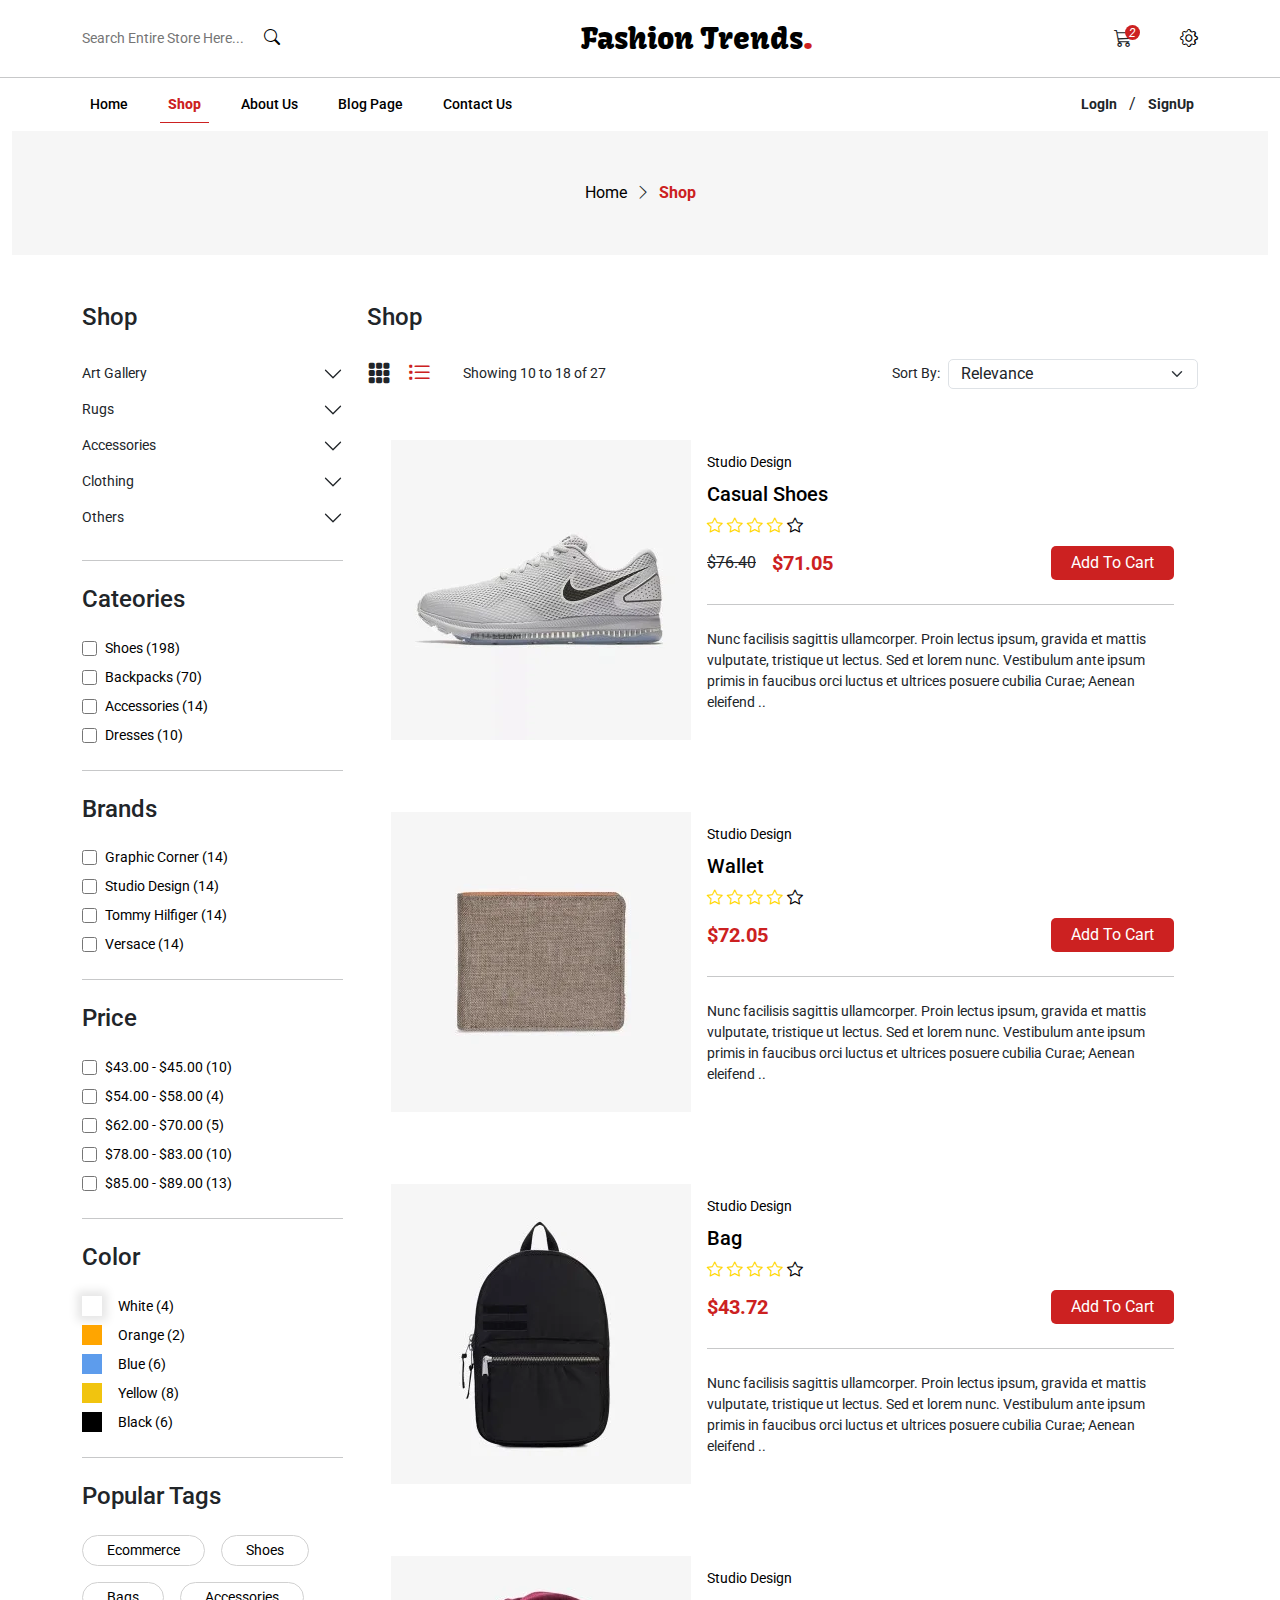
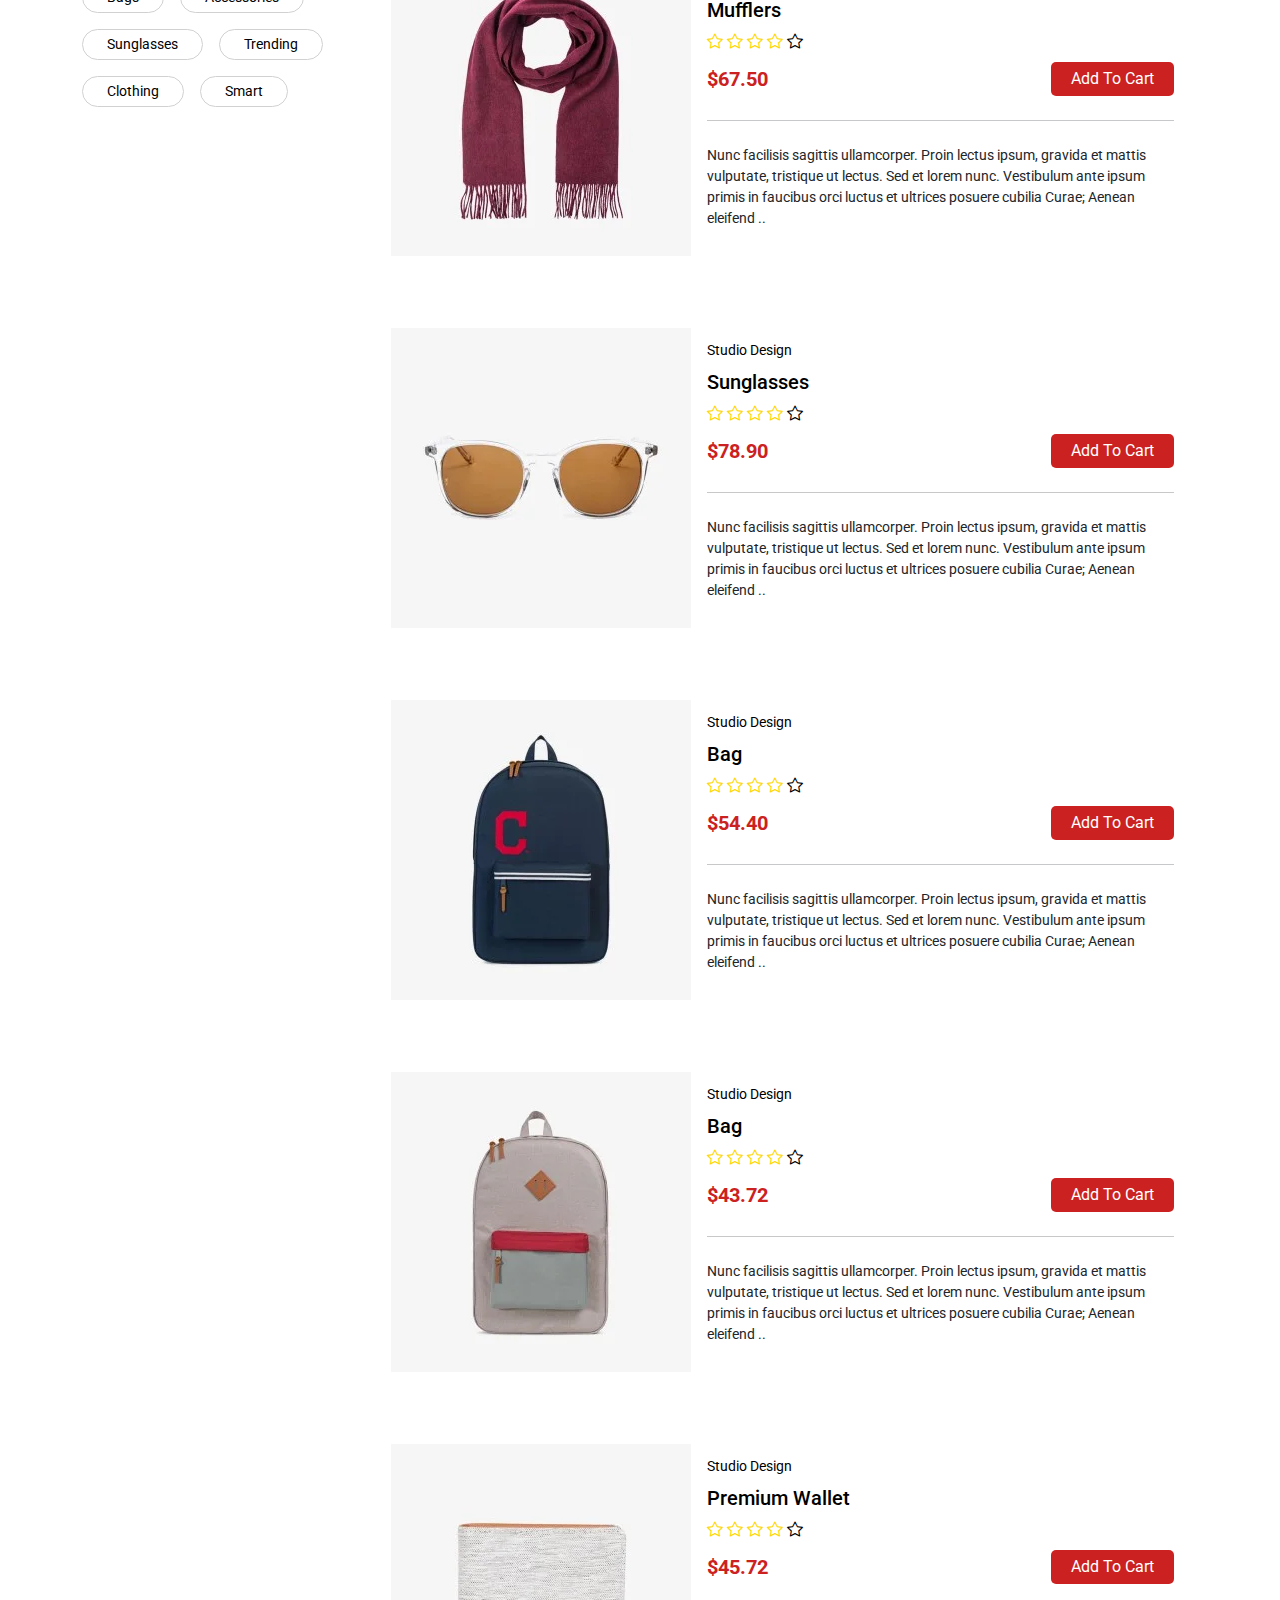
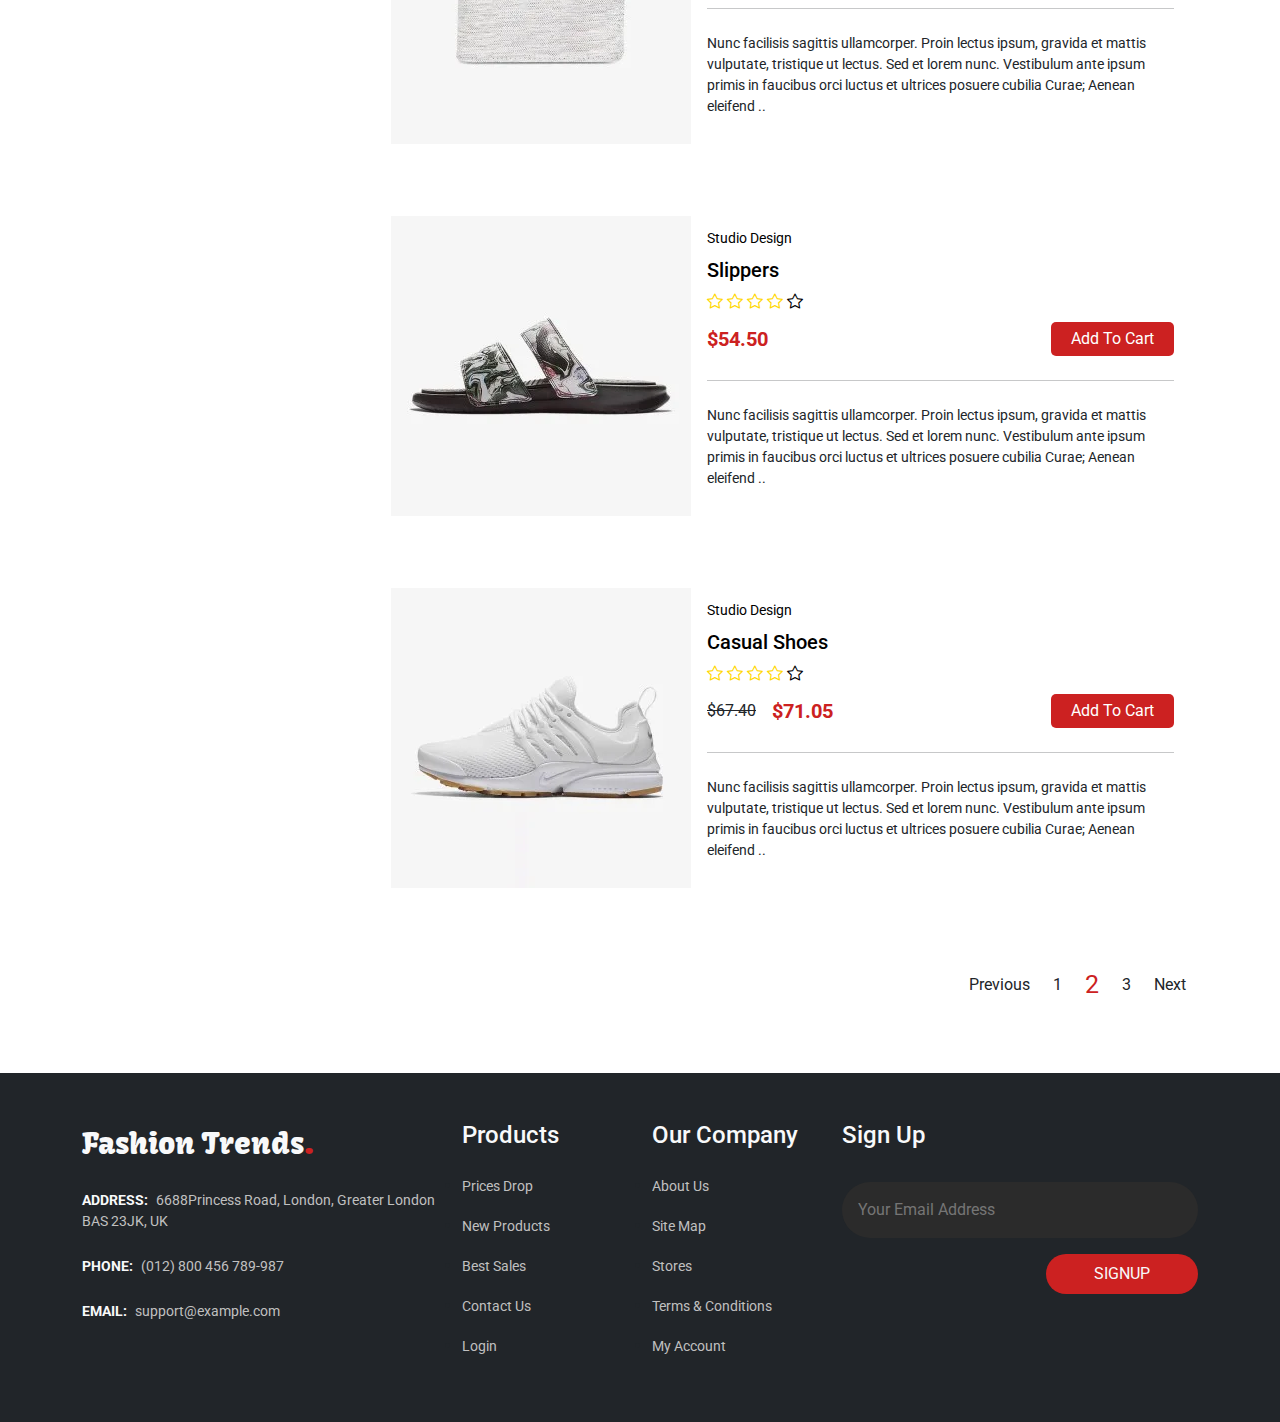
<file: shop.html>
<!DOCTYPE html>
<html lang="en">

<head>
    <meta charset="UTF-8">
    <meta name="viewport" content="width=device-width, initial-scale=1.0">
    <title>Fashion Trends</title>
    <!-- Google Font -->
    <link rel="preconnect" href="https://fonts.googleapis.com">
    <link rel="preconnect" href="https://fonts.gstatic.com" crossorigin>
    <link href="https://fonts.googleapis.com/css2?family=Kavoon&display=swap" rel="stylesheet">
    <link
        href="https://fonts.googleapis.com/css2?family=Roboto:ital,wght@0,100;0,300;0,400;0,500;0,700;0,900;1,100;1,300;1,400;1,500;1,700;1,900&display=swap"
        rel="stylesheet">
    <!-- Carousel -->
    <link rel="stylesheet" href="css/owl.carousel.min.css">
    <link rel="stylesheet" href="css/owl.theme.default.min.css">
    <!-- Icon -->
    <link rel="stylesheet" href="https://cdn.jsdelivr.net/npm/bootstrap-icons@1.11.3/font/bootstrap-icons.min.css">
    <link rel="stylesheet" href="https://cdnjs.cloudflare.com/ajax/libs/font-awesome/4.7.0/css/font-awesome.min.css">
    <!-- Css -->
    <link rel="stylesheet" href="css/bootstrap.min.css">
    <link rel="stylesheet" href="css/style.css">
</head>

<body>
    <div class="container mt-3">
        <div class="row">
            <div class="col-md-12">
                <div class="d-flex align-items-md-center justify-content-between flex-column flex-md-row">
                    <div class="d-flex align-items-center gap-1 d-none d-md-block search-input">
                        <input class="py-1" type="text" placeholder="Search Entire Store Here...">
                        <a href=""><i class="bi bi-search"></i></a>
                    </div>
                    <div class="logo text-center">
                        <a class="text-decoration-none d-inline-block" href="index.html">Fashion
                            Trends<span>.</span></a>
                    </div>
                    <div class="d-none d-md-block">
                        <div class="d-flex align-items-center gap-5 cart-icon">
                            <i class="bi bi-cart3 position-relative"></i>
                            <div class="setting-gear-dropdown position-relative">
                                <button class="p-0 setting-gear-icon"><i class="bi bi-gear rotate"></i></button>
                                <ul>
                                    <li><a href="#">Register</a></li>
                                    <li><a href="#">Login</a></li>
                                    <li><a href="#">My Account</a></li>
                                    <li><a href="#">Wishlist</a></li>
                                    <li><a href="#">Checkout</a></li>
                                </ul>
                            </div>
                        </div>
                    </div>
                </div>
            </div>
        </div>
    </div>
    <hr class="mb-0">

    <div class="custom-navbar">
        <nav class="navbar navbar-expand-lg">
            <div class="container justify-content-end">
                <button class="navbar-toggler" type="button" data-bs-toggle="collapse"
                    data-bs-target="#navbarSupportedContent" aria-controls="navbarSupportedContent"
                    aria-expanded="false" aria-label="Toggle navigation">
                    <span class="navbar-toggler-icon"></span>
                </button>
                <div class="collapse navbar-collapse mb-3 mb-md-0 px-2 px-lg-0" id="navbarSupportedContent">
                    <ul class="navbar-nav me-auto mb-4 mb-lg-0 gap-4">
                        <li class="nav-item">
                            <a class="nav-link position-relative" aria-current="page" href="index.html">Home</a>
                        </li>
                        <li class="nav-item">
                            <a class="nav-link position-relative active" href="shop.html">Shop</a>
                        </li>
                        <li class="nav-item">
                            <a class="nav-link position-relative" href="about-us.html">About Us</a>
                        </li>
                        <li class="nav-item">
                            <a class="nav-link position-relative" href="blog.html">Blog Page</a>
                        </li>
                        <li class="nav-item">
                            <a class="nav-link position-relative" href="contact.html">Contact Us</a>
                        </li>
                    </ul>
                    <div class="login-signup">
                        <a class="text-decoration-none d-inline-block fw-bold text-dark me-2 position-relative p-1"
                            href="login.html">LogIn</a>/
                        <a class="text-decoration-none d-inline-block fw-bold text-dark ms-1 position-relative p-1"
                            href="">SignUp</a>
                    </div>
                </div>
            </div>
        </nav>
    </div>

    <div class="container-fluid">
        <div class="row">
            <div class="col-md-12 text-center">
                <nav class="custom-breadcrumb" aria-label="breadcrumb">
                    <ol class="breadcrumb m-0 justify-content-center gap-2">
                        <li class="breadcrumb-item"><a class="text-decoration-none d-inline-block"
                                href="index.html">Home</a>
                        </li>
                        <i class="bi bi-chevron-right"></i>
                        <li class="breadcrumb-item active fw-bold" aria-current="page">Shop</li>
                    </ol>
                </nav>
            </div>
        </div>
    </div>

    <div class="container mt-5">
        <div class="row">
            <div class="col-md-3">
                <div>
                    <div class="shop">
                        <h4>Shop</h4>
                        <div class="accordion accordion-flush mt-4 custom-accordion" id="accordionFlushExample">
                            <div class="accordion-item">
                                <h2 class="accordion-header" id="flush-headingOne">
                                    <button class="accordion-button px-0 py-2 collapsed" type="button"
                                        data-bs-toggle="collapse" data-bs-target="#flush-collapseOne"
                                        aria-expanded="false" aria-controls="flush-collapseOne">
                                        Art Gallery
                                    </button>
                                </h2>
                                <div id="flush-collapseOne" class="accordion-collapse collapse"
                                    aria-labelledby="flush-headingOne" data-bs-parent="#accordionFlushExample">
                                    <div class="accordion-body px-3">
                                        <ul class="p-0">
                                            <li><a class="text-decoration-none d-inline-block" href="">Blandit
                                                    Vehicula</a></li>
                                            <li><a class="text-decoration-none d-inline-block mt-2" href="">Praesent
                                                    Molestie</a></li>
                                            <li><a class="text-decoration-none d-inline-block mt-2" href="">Sagittis
                                                    Ipsum</a></li>
                                        </ul>
                                    </div>
                                </div>
                            </div>
                            <div class="accordion-item">
                                <h2 class="accordion-header" id="flush-headingTwo">
                                    <button class="accordion-button px-0 py-2 collapsed" type="button"
                                        data-bs-toggle="collapse" data-bs-target="#flush-collapseTwo"
                                        aria-expanded="false" aria-controls="flush-collapseTwo">
                                        Rugs
                                    </button>
                                </h2>
                                <div id="flush-collapseTwo" class="accordion-collapse collapse"
                                    aria-labelledby="flush-headingTwo" data-bs-parent="#accordionFlushExample">
                                    <div class="accordion-body px-3">
                                        <ul class="p-0">
                                            <li><a class="text-decoration-none d-inline-block" href="">Fire Pits</a>
                                            </li>
                                            <li><a class="text-decoration-none d-inline-block mt-2" href="">Garden
                                                    Accents</a></li>
                                            <li><a class="text-decoration-none d-inline-block mt-2" href="">Outdoor
                                                    Fountains</a></li>
                                        </ul>
                                    </div>
                                </div>
                            </div>
                            <div class="accordion-item">
                                <h2 class="accordion-header" id="flush-headingThree">
                                    <button class="accordion-button px-0 py-2 collapsed" type="button"
                                        data-bs-toggle="collapse" data-bs-target="#flush-collapseThree"
                                        aria-expanded="false" aria-controls="flush-collapseThree">
                                        Accessories
                                    </button>
                                </h2>
                                <div id="flush-collapseThree" class="accordion-collapse collapse"
                                    aria-labelledby="flush-headingThree" data-bs-parent="#accordionFlushExample">
                                    <div class="accordion-body px-3">
                                        <ul class="p-0">
                                            <li><a class="text-decoration-none d-inline-block" href="">Quard
                                                    Trousers</a></li>
                                            <li><a class="text-decoration-none d-inline-block mt-2" href="">Maroon
                                                    Detail</a></li>
                                            <li><a class="text-decoration-none d-inline-block mt-2" href="">Check
                                                    Trousers</a></li>
                                        </ul>
                                    </div>
                                </div>
                            </div>
                            <div class="accordion-item">
                                <h2 class="accordion-header" id="flush-headingfour">
                                    <button class="accordion-button px-0 py-2 collapsed" type="button"
                                        data-bs-toggle="collapse" data-bs-target="#flush-collapsefour"
                                        aria-expanded="false" aria-controls="flush-collapsefour">
                                        Clothing
                                    </button>
                                </h2>
                                <div id="flush-collapsefour" class="accordion-collapse collapse"
                                    aria-labelledby="flush-headingfour" data-bs-parent="#accordionFlushExample">
                                    <div class="accordion-body px-3">
                                        <ul class="p-0">
                                            <li><a class="text-decoration-none d-inline-block" href="">Moleskin
                                                    Blazers</a></li>
                                            <li><a class="text-decoration-none d-inline-block mt-2" href="">Wool Check
                                                    Blazers</a></li>
                                            <li><a class="text-decoration-none d-inline-block mt-2" href="">Combined
                                                    Jackets</a></li>
                                        </ul>
                                    </div>
                                </div>
                            </div>
                            <div class="accordion-item">
                                <h2 class="accordion-header" id="flush-headingfive">
                                    <button class="accordion-button px-0 py-2 collapsed" type="button"
                                        data-bs-toggle="collapse" data-bs-target="#flush-collapsefive"
                                        aria-expanded="false" aria-controls="flush-collapsefive">
                                        Others
                                    </button>
                                </h2>
                                <div id="flush-collapsefive" class="accordion-collapse collapse"
                                    aria-labelledby="flush-headingfive" data-bs-parent="#accordionFlushExample">
                                    <div class="accordion-body px-3">
                                        <ul class="p-0">
                                            <li><a class="text-decoration-none d-inline-block" href="">Moleskin
                                                    Blazers</a></li>
                                            <li><a class="text-decoration-none d-inline-block mt-2" href="">Wool Check
                                                    Blazers</a></li>
                                            <li><a class="text-decoration-none d-inline-block mt-2" href="">Biker
                                                    Jackets</a></li>
                                        </ul>
                                    </div>
                                </div>
                            </div>
                        </div>
                    </div>
                    <hr class="my-4">
                    <div class="mt-4 categories">
                        <h4>Cateories</h4>
                        <ul class="p-0 mt-4">
                            <li class=" d-flex align-items-center">
                                <input type="checkbox">
                                <a class="d-inline-block ms-2" href="">Shoes (198)</a>
                            </li>
                            <li class="mt-2 d-flex align-items-center">
                                <input type="checkbox">
                                <a class="ms-2 d-inline-block" href="">Backpacks (70)</a>
                            </li>
                            <li class="mt-2 d-flex align-items-center">
                                <input type="checkbox">
                                <a class="ms-2 d-inline-block" href="">Accessories (14)</a>
                            </li>
                            <li class="mt-2 d-flex align-items-center">
                                <input type="checkbox">
                                <a class="ms-2 d-inline-block" href="">Dresses (10)</a>
                            </li>
                        </ul>
                    </div>
                    <hr class="my-4">
                    <div class="mt-4 brands">
                        <h4>Brands</h4>
                        <ul class="p-0 mt-4">
                            <li class=" d-flex align-items-center">
                                <input type="checkbox">
                                <a class="d-inline-block ms-2" href="">Graphic Corner (14)</a>
                            </li>
                            <li class="mt-2 d-flex align-items-center">
                                <input type="checkbox">
                                <a class="ms-2 d-inline-block" href="">Studio Design (14)</a>
                            </li>
                            <li class="mt-2 d-flex align-items-center">
                                <input type="checkbox">
                                <a class="ms-2 d-inline-block" href="">Tommy Hilfiger (14)</a>
                            </li>
                            <li class="mt-2 d-flex align-items-center">
                                <input type="checkbox">
                                <a class="ms-2 d-inline-block" href="">Versace (14)</a>
                            </li>
                        </ul>
                    </div>
                    <hr class="my-4">
                    <div class="mt-4 price">
                        <h4>Price</h4>
                        <ul class="p-0 mt-4">
                            <li class=" d-flex align-items-center">
                                <input type="checkbox">
                                <a class="d-inline-block ms-2" href="">$43.00 - $45.00 (10)</a>
                            </li>
                            <li class="mt-2 d-flex align-items-center">
                                <input type="checkbox">
                                <a class="ms-2 d-inline-block" href="">$54.00 - $58.00 (4)</a>
                            </li>
                            <li class="mt-2 d-flex align-items-center">
                                <input type="checkbox">
                                <a class="ms-2 d-inline-block" href="">$62.00 - $70.00 (5)</a>
                            </li>
                            <li class="mt-2 d-flex align-items-center">
                                <input type="checkbox">
                                <a class="ms-2 d-inline-block" href="">$78.00 - $83.00 (10)</a>
                            </li>
                            <li class="mt-2 d-flex align-items-center">
                                <input type="checkbox">
                                <a class="ms-2 d-inline-block" href="">$85.00 - $89.00 (13)</a>
                            </li>
                        </ul>
                    </div>
                    <hr class="my-4">
                    <div class="mt-4 color">
                        <h4>Color</h4>
                        <ul class="p-0 mt-4">
                            <li class="d-flex align-items-center gap-2">
                                <span class="d-inline-block"></span>
                                <a class="d-inline-block ms-2" href="">White (4)</a>
                            </li>
                            <li class="mt-2 d-flex align-items-center gap-2">
                                <span class="d-inline-block"></span>
                                <a class="ms-2 d-inline-block" href="">Orange (2)</a>
                            </li>
                            <li class="mt-2 d-flex align-items-center gap-2">
                                <span class="d-inline-block"></span>
                                <a class="ms-2 d-inline-block" href="">Blue (6)</a>
                            </li>
                            <li class="mt-2 d-flex align-items-center gap-2">
                                <span class="d-inline-block"></span>
                                <a class="ms-2 d-inline-block" href="">Yellow (8)</a>
                            </li>
                            <li class="mt-2 d-flex align-items-center gap-2">
                                <span class="d-inline-block"></span>
                                <a class="ms-2 d-inline-block" href="">Black (6)</a>
                            </li>
                        </ul>
                    </div>
                    <hr class="my-4">
                    <div class="mt-4 popular-tags">
                        <h4>Popular Tags</h4>
                        <ul class="p-0 d-flex flex-wrap gap-3 mt-4">
                            <li><a class="py-1 px-4 text-decoration-none d-inline-block" href="">Ecommerce</a></li>
                            <li><a class="py-1 px-4 text-decoration-none d-inline-block" href="">Shoes</a></li>
                            <li><a class="py-1 px-4 text-decoration-none d-inline-block" href="">Bags</a></li>
                            <li><a class="py-1 px-4 text-decoration-none d-inline-block" href="">Accessories</a></li>
                            <li><a class="py-1 px-4 text-decoration-none d-inline-block" href="">Sunglasses</a></li>
                            <li><a class="py-1 px-4 text-decoration-none d-inline-block" href="">Trending</a></li>
                            <li><a class="py-1 px-4 text-decoration-none d-inline-block" href="">Clothing</a></li>
                            <li><a class="py-1 px-4 text-decoration-none d-inline-block" href="">Smart</a></li>
                        </ul>
                    </div>
                </div>
            </div>
            <div class="col-md-9 mt-4 mt-md-0">
                <div>
                    <div class="shop-list">
                        <h4>Shop</h4>
                        <div
                            class="d-flex align-items-lg-center justify-content-between flex-column flex-lg-row mt-4 shop-list-nav">
                            <div class="d-flex align-items-center gap-3 grid-list-part">
                                <i class="bi bi-grid-3x3-gap-fill fs-4"></i>
                                <i class="bi bi-list-task fs-4"></i>
                                <span class="ms-3">Showing 10 to 18 of 27</span>
                            </div>
                            <div class="d-flex align-items-center gap-2 mt-3 mt-lg-0">
                                <span>Sort By:</span>
                                <div class="custom-select">
                                    <div class="form-floating">
                                        <select class="form-select py-1" id="floatingSelect"
                                            aria-label="Floating label select example">
                                            <option selected>Relevance</option>
                                            <option value="1">Name (A - Z)</option>
                                            <option value="2">Name (Z - A)</option>
                                            <option value="3">Price (Low > High)</option>
                                            <option value="4">Rating (Lowest)</option>
                                            <option value="5">Model (A - Z)</option>
                                            <option value="6">Model (Z - A)</option>
                                        </select>
                                    </div>
                                </div>
                            </div>
                        </div>
                        <div id="discover-now"  class="mt-4 d-flex align-items-lg-center gap-3 p-4 flex-column flex-lg-row shop-item">
                            <div class="shop-item-img position-relative">
                                <img src="images/shop-list/img-1.png" alt="">
                                <div class="mx-5 img-links">
                                    <div class="d-flex align-items-center justify-content-between py-2 px-3">
                                        <a href=""><i class="bi bi-bag"></i></a>
                                        <a href=""><i class="bi bi-heart"></i></a>
                                        <a href=""><i class="bi bi-arrow-repeat"></i></a>
                                        <a href=""><i class="bi bi-search"></i></a>
                                    </div>
                                </div>
                            </div>
                            <div class="shop-item-content">
                                <a class="text-decoration-none d-inline-block" href="#">Studio Design</a>
                                <h5 class="mt-2"><a class="text-decoration-none d-inline-block position-relative"
                                        href="">Casual Shoes</a>
                                </h5>
                                <div class="mt-2 shop-item-rating">
                                    <a href=""><i class="bi bi-star"></i></a>
                                    <a href=""><i class="bi bi-star"></i></a>
                                    <a href=""><i class="bi bi-star"></i></a>
                                    <a href=""><i class="bi bi-star"></i></a>
                                    <a href=""><i class="bi bi-star"></i></a>
                                </div>
                                <div class="mt-2 d-flex align-items-center justify-content-between">
                                    <div class="d-flex align-items-center gap-3 shop-item-price">
                                        <span><del>$76.40</del></span>
                                        <h5 class="m-0 fw-bold">$71.05</h5>
                                    </div>
                                    <div class="cart-btn">
                                        <a class="text-decoration-none d-inline-block" href="#">Add To Cart</a>
                                    </div>
                                </div>
                                <hr class="my-4">
                                <p>Nunc facilisis sagittis ullamcorper. Proin lectus ipsum, gravida et mattis vulputate,
                                    tristique ut lectus. Sed et lorem nunc. Vestibulum ante ipsum primis in faucibus
                                    orci luctus et ultrices posuere cubilia Curae; Aenean eleifend ..
                                </p>
                            </div>
                        </div>
                        <div class="mt-4 d-flex align-items-lg-center gap-3 p-4 flex-column flex-lg-row shop-item">
                            <div class="shop-item-img position-relative">
                                <img src="images/shop-list/img-2.png" alt="">
                                <div class="mx-5 img-links">
                                    <div class="d-flex align-items-center justify-content-between py-2 px-3">
                                        <a href=""><i class="bi bi-bag"></i></a>
                                        <a href=""><i class="bi bi-heart"></i></a>
                                        <a href=""><i class="bi bi-arrow-repeat"></i></a>
                                        <a href=""><i class="bi bi-search"></i></a>
                                    </div>
                                </div>
                            </div>
                            <div class="shop-item-content">
                                <a class="text-decoration-none d-inline-block" href="#">Studio Design</a>
                                <h5 class="mt-2"><a class="text-decoration-none d-inline-block position-relative"
                                        href="">Wallet</a>
                                </h5>
                                <div class="mt-2 shop-item-rating">
                                    <a href=""><i class="bi bi-star"></i></a>
                                    <a href=""><i class="bi bi-star"></i></a>
                                    <a href=""><i class="bi bi-star"></i></a>
                                    <a href=""><i class="bi bi-star"></i></a>
                                    <a href=""><i class="bi bi-star"></i></a>
                                </div>
                                <div class="mt-2 d-flex align-items-center justify-content-between">
                                    <div class="shop-item-price">
                                        <h5 class="m-0 fw-bold">$72.05</h5>
                                    </div>
                                    <div class="cart-btn">
                                        <a class="text-decoration-none d-inline-block" href="#">Add To Cart</a>
                                    </div>
                                </div>
                                <hr class="my-4">
                                <p>Nunc facilisis sagittis ullamcorper. Proin lectus ipsum, gravida et mattis vulputate,
                                    tristique ut lectus. Sed et lorem nunc. Vestibulum ante ipsum primis in faucibus
                                    orci luctus et ultrices posuere cubilia Curae; Aenean eleifend ..
                                </p>
                            </div>
                        </div>
                        <div class="mt-4 d-flex align-items-lg-center gap-3 p-4 flex-column flex-lg-row shop-item">
                            <div class="shop-item-img position-relative">
                                <img src="images/shop-list/img-3.png" alt="">
                                <div class="mx-5 img-links">
                                    <div class="d-flex align-items-center justify-content-between py-2 px-3">
                                        <a href=""><i class="bi bi-bag"></i></a>
                                        <a href=""><i class="bi bi-heart"></i></a>
                                        <a href=""><i class="bi bi-arrow-repeat"></i></a>
                                        <a href=""><i class="bi bi-search"></i></a>
                                    </div>
                                </div>
                            </div>
                            <div class="shop-item-content">
                                <a class="text-decoration-none d-inline-block" href="#">Studio Design</a>
                                <h5 class="mt-2"><a class="text-decoration-none d-inline-block position-relative"
                                        href="">Bag</a>
                                </h5>
                                <div class="mt-2 shop-item-rating">
                                    <a href=""><i class="bi bi-star"></i></a>
                                    <a href=""><i class="bi bi-star"></i></a>
                                    <a href=""><i class="bi bi-star"></i></a>
                                    <a href=""><i class="bi bi-star"></i></a>
                                    <a href=""><i class="bi bi-star"></i></a>
                                </div>
                                <div class="mt-2 d-flex align-items-center justify-content-between">
                                    <div class="shop-item-price">
                                        <h5 class="m-0 fw-bold">$43.72</h5>
                                    </div>
                                    <div class="cart-btn">
                                        <a class="text-decoration-none d-inline-block" href="#">Add To Cart</a>
                                    </div>
                                </div>
                                <hr class="my-4">
                                <p>Nunc facilisis sagittis ullamcorper. Proin lectus ipsum, gravida et mattis vulputate,
                                    tristique ut lectus. Sed et lorem nunc. Vestibulum ante ipsum primis in faucibus
                                    orci luctus et ultrices posuere cubilia Curae; Aenean eleifend ..
                                </p>
                            </div>
                        </div>
                        <div class="mt-4 d-flex align-items-lg-center gap-3 p-4 flex-column flex-lg-row shop-item">
                            <div class="shop-item-img position-relative">
                                <img src="images/shop-list/img-5.png" alt="">
                                <div class="mx-5 img-links">
                                    <div class="d-flex align-items-center justify-content-between py-2 px-3">
                                        <a href=""><i class="bi bi-bag"></i></a>
                                        <a href=""><i class="bi bi-heart"></i></a>
                                        <a href=""><i class="bi bi-arrow-repeat"></i></a>
                                        <a href=""><i class="bi bi-search"></i></a>
                                    </div>
                                </div>
                            </div>
                            <div class="shop-item-content">
                                <a class="text-decoration-none d-inline-block" href="#">Studio Design</a>
                                <h5 class="mt-2"><a class="text-decoration-none d-inline-block position-relative"
                                        href="">Mufflers</a>
                                </h5>
                                <div class="mt-2 shop-item-rating">
                                    <a href=""><i class="bi bi-star"></i></a>
                                    <a href=""><i class="bi bi-star"></i></a>
                                    <a href=""><i class="bi bi-star"></i></a>
                                    <a href=""><i class="bi bi-star"></i></a>
                                    <a href=""><i class="bi bi-star"></i></a>
                                </div>
                                <div class="mt-2 d-flex align-items-center justify-content-between">
                                    <div class="shop-item-price">
                                        <h5 class="m-0 fw-bold">$67.50</h5>
                                    </div>
                                    <div class="cart-btn">
                                        <a class="text-decoration-none d-inline-block" href="#">Add To Cart</a>
                                    </div>
                                </div>
                                <hr class="my-4">
                                <p>Nunc facilisis sagittis ullamcorper. Proin lectus ipsum, gravida et mattis vulputate,
                                    tristique ut lectus. Sed et lorem nunc. Vestibulum ante ipsum primis in faucibus
                                    orci luctus et ultrices posuere cubilia Curae; Aenean eleifend ..
                                </p>
                            </div>
                        </div>
                        <div class="mt-4 d-flex align-items-lg-center gap-3 p-4 flex-column flex-lg-row shop-item">
                            <div class="shop-item-img position-relative">
                                <img src="images/shop-list/img-6.png" alt="">
                                <div class="mx-5 img-links">
                                    <div class="d-flex align-items-center justify-content-between py-2 px-3">
                                        <a href=""><i class="bi bi-bag"></i></a>
                                        <a href=""><i class="bi bi-heart"></i></a>
                                        <a href=""><i class="bi bi-arrow-repeat"></i></a>
                                        <a href=""><i class="bi bi-search"></i></a>
                                    </div>
                                </div>
                            </div>
                            <div class="shop-item-content">
                                <a class="text-decoration-none d-inline-block" href="#">Studio Design</a>
                                <h5 class="mt-2"><a class="text-decoration-none d-inline-block position-relative"
                                        href="">Sunglasses</a>
                                </h5>
                                <div class="mt-2 shop-item-rating">
                                    <a href=""><i class="bi bi-star"></i></a>
                                    <a href=""><i class="bi bi-star"></i></a>
                                    <a href=""><i class="bi bi-star"></i></a>
                                    <a href=""><i class="bi bi-star"></i></a>
                                    <a href=""><i class="bi bi-star"></i></a>
                                </div>
                                <div class="mt-2 d-flex align-items-center justify-content-between">
                                    <div class="shop-item-price">
                                        <h5 class="m-0 fw-bold">$78.90</h5>
                                    </div>
                                    <div class="cart-btn">
                                        <a class="text-decoration-none d-inline-block" href="#">Add To Cart</a>
                                    </div>
                                </div>
                                <hr class="my-4">
                                <p>Nunc facilisis sagittis ullamcorper. Proin lectus ipsum, gravida et mattis vulputate,
                                    tristique ut lectus. Sed et lorem nunc. Vestibulum ante ipsum primis in faucibus
                                    orci luctus et ultrices posuere cubilia Curae; Aenean eleifend ..
                                </p>
                            </div>
                        </div>
                        <div class="mt-4 d-flex align-items-lg-center gap-3 p-4 flex-column flex-lg-row shop-item">
                            <div class="shop-item-img position-relative">
                                <img src="images/shop-list/img-7.png" alt="">
                                <div class="mx-5 img-links">
                                    <div class="d-flex align-items-center justify-content-between py-2 px-3">
                                        <a href=""><i class="bi bi-bag"></i></a>
                                        <a href=""><i class="bi bi-heart"></i></a>
                                        <a href=""><i class="bi bi-arrow-repeat"></i></a>
                                        <a href=""><i class="bi bi-search"></i></a>
                                    </div>
                                </div>
                            </div>
                            <div class="shop-item-content">
                                <a class="text-decoration-none d-inline-block" href="#">Studio Design</a>
                                <h5 class="mt-2"><a class="text-decoration-none d-inline-block position-relative"
                                        href="">Bag</a>
                                </h5>
                                <div class="mt-2 shop-item-rating">
                                    <a href=""><i class="bi bi-star"></i></a>
                                    <a href=""><i class="bi bi-star"></i></a>
                                    <a href=""><i class="bi bi-star"></i></a>
                                    <a href=""><i class="bi bi-star"></i></a>
                                    <a href=""><i class="bi bi-star"></i></a>
                                </div>
                                <div class="mt-2 d-flex align-items-center justify-content-between">
                                    <div class="shop-item-price">
                                        <h5 class="m-0 fw-bold">$54.40</h5>
                                    </div>
                                    <div class="cart-btn">
                                        <a class="text-decoration-none d-inline-block" href="#">Add To Cart</a>
                                    </div>
                                </div>
                                <hr class="my-4">
                                <p>Nunc facilisis sagittis ullamcorper. Proin lectus ipsum, gravida et mattis vulputate,
                                    tristique ut lectus. Sed et lorem nunc. Vestibulum ante ipsum primis in faucibus
                                    orci luctus et ultrices posuere cubilia Curae; Aenean eleifend ..
                                </p>
                            </div>
                        </div>
                        <div class="mt-4 d-flex align-items-lg-center gap-3 p-4 flex-column flex-lg-row shop-item">
                            <div class="shop-item-img position-relative">
                                <img src="images/shop-list/img-8.png" alt="">
                                <div class="mx-5 img-links">
                                    <div class="d-flex align-items-center justify-content-between py-2 px-3">
                                        <a href=""><i class="bi bi-bag"></i></a>
                                        <a href=""><i class="bi bi-heart"></i></a>
                                        <a href=""><i class="bi bi-arrow-repeat"></i></a>
                                        <a href=""><i class="bi bi-search"></i></a>
                                    </div>
                                </div>
                            </div>
                            <div class="shop-item-content">
                                <a class="text-decoration-none d-inline-block" href="#">Studio Design</a>
                                <h5 class="mt-2"><a class="text-decoration-none d-inline-block position-relative"
                                        href="">Bag</a>
                                </h5>
                                <div class="mt-2 shop-item-rating">
                                    <a href=""><i class="bi bi-star"></i></a>
                                    <a href=""><i class="bi bi-star"></i></a>
                                    <a href=""><i class="bi bi-star"></i></a>
                                    <a href=""><i class="bi bi-star"></i></a>
                                    <a href=""><i class="bi bi-star"></i></a>
                                </div>
                                <div class="mt-2 d-flex align-items-center justify-content-between">
                                    <div class="shop-item-price">
                                        <h5 class="m-0 fw-bold">$43.72</h5>
                                    </div>
                                    <div class="cart-btn">
                                        <a class="text-decoration-none d-inline-block" href="#">Add To Cart</a>
                                    </div>
                                </div>
                                <hr class="my-4">
                                <p>Nunc facilisis sagittis ullamcorper. Proin lectus ipsum, gravida et mattis vulputate,
                                    tristique ut lectus. Sed et lorem nunc. Vestibulum ante ipsum primis in faucibus
                                    orci luctus et ultrices posuere cubilia Curae; Aenean eleifend ..
                                </p>
                            </div>
                        </div>
                        <div class="mt-4 d-flex align-items-lg-center gap-3 p-4 flex-column flex-lg-row shop-item">
                            <div class="shop-item-img position-relative">
                                <img src="images/shop-list/img-9.png" alt="">
                                <div class="mx-5 img-links">
                                    <div class="d-flex align-items-center justify-content-between py-2 px-3">
                                        <a href=""><i class="bi bi-bag"></i></a>
                                        <a href=""><i class="bi bi-heart"></i></a>
                                        <a href=""><i class="bi bi-arrow-repeat"></i></a>
                                        <a href=""><i class="bi bi-search"></i></a>
                                    </div>
                                </div>
                            </div>
                            <div class="shop-item-content">
                                <a class="text-decoration-none d-inline-block" href="#">Studio Design</a>
                                <h5 class="mt-2"><a class="text-decoration-none d-inline-block position-relative"
                                        href="">Premium Wallet</a>
                                </h5>
                                <div class="mt-2 shop-item-rating">
                                    <a href=""><i class="bi bi-star"></i></a>
                                    <a href=""><i class="bi bi-star"></i></a>
                                    <a href=""><i class="bi bi-star"></i></a>
                                    <a href=""><i class="bi bi-star"></i></a>
                                    <a href=""><i class="bi bi-star"></i></a>
                                </div>
                                <div class="mt-2 d-flex align-items-center justify-content-between">
                                    <div class="shop-item-price">
                                        <h5 class="m-0 fw-bold">$45.72</h5>
                                    </div>
                                    <div class="cart-btn">
                                        <a class="text-decoration-none d-inline-block" href="#">Add To Cart</a>
                                    </div>
                                </div>
                                <hr class="my-4">
                                <p>Nunc facilisis sagittis ullamcorper. Proin lectus ipsum, gravida et mattis vulputate,
                                    tristique ut lectus. Sed et lorem nunc. Vestibulum ante ipsum primis in faucibus
                                    orci luctus et ultrices posuere cubilia Curae; Aenean eleifend ..
                                </p>
                            </div>
                        </div>
                        <div class="mt-4 d-flex align-items-lg-center gap-3 p-4 flex-column flex-lg-row shop-item">
                            <div class="shop-item-img position-relative">
                                <img src="images/shop-list/img-11.png" alt="">
                                <div class="mx-5 img-links">
                                    <div class="d-flex align-items-center justify-content-between py-2 px-3">
                                        <a href=""><i class="bi bi-bag"></i></a>
                                        <a href=""><i class="bi bi-heart"></i></a>
                                        <a href=""><i class="bi bi-arrow-repeat"></i></a>
                                        <a href=""><i class="bi bi-search"></i></a>
                                    </div>
                                </div>
                            </div>
                            <div class="shop-item-content">
                                <a class="text-decoration-none d-inline-block" href="#">Studio Design</a>
                                <h5 class="mt-2"><a class="text-decoration-none d-inline-block position-relative"
                                        href="">Slippers</a>
                                </h5>
                                <div class="mt-2 shop-item-rating">
                                    <a href=""><i class="bi bi-star"></i></a>
                                    <a href=""><i class="bi bi-star"></i></a>
                                    <a href=""><i class="bi bi-star"></i></a>
                                    <a href=""><i class="bi bi-star"></i></a>
                                    <a href=""><i class="bi bi-star"></i></a>
                                </div>
                                <div class="mt-2 d-flex align-items-center justify-content-between">
                                    <div class="shop-item-price">
                                        <h5 class="m-0 fw-bold">$54.50</h5>
                                    </div>
                                    <div class="cart-btn">
                                        <a class="text-decoration-none d-inline-block" href="#">Add To Cart</a>
                                    </div>
                                </div>
                                <hr class="my-4">
                                <p>Nunc facilisis sagittis ullamcorper. Proin lectus ipsum, gravida et mattis vulputate,
                                    tristique ut lectus. Sed et lorem nunc. Vestibulum ante ipsum primis in faucibus
                                    orci luctus et ultrices posuere cubilia Curae; Aenean eleifend ..
                                </p>
                            </div>
                        </div>
                        <div class="mt-4 d-flex align-items-lg-center gap-3 p-4 flex-column flex-lg-row shop-item">
                            <div class="shop-item-img position-relative">
                                <img src="images/shop-list/img-12.png" alt="">
                                <div class="mx-5 img-links">
                                    <div class="d-flex align-items-center justify-content-between py-2 px-3">
                                        <a href=""><i class="bi bi-bag"></i></a>
                                        <a href=""><i class="bi bi-heart"></i></a>
                                        <a href=""><i class="bi bi-arrow-repeat"></i></a>
                                        <a href=""><i class="bi bi-search"></i></a>
                                    </div>
                                </div>
                            </div>
                            <div class="shop-item-content">
                                <a class="text-decoration-none d-inline-block" href="#">Studio Design</a>
                                <h5 class="mt-2"><a class="text-decoration-none d-inline-block position-relative"
                                        href="">Casual Shoes</a>
                                </h5>
                                <div class="mt-2 shop-item-rating">
                                    <a href=""><i class="bi bi-star"></i></a>
                                    <a href=""><i class="bi bi-star"></i></a>
                                    <a href=""><i class="bi bi-star"></i></a>
                                    <a href=""><i class="bi bi-star"></i></a>
                                    <a href=""><i class="bi bi-star"></i></a>
                                </div>
                                <div class="mt-2 d-flex align-items-center justify-content-between">
                                    <div class="d-flex align-items-center gap-3 shop-item-price">
                                        <span><del>$67.40</del></span>
                                        <h5 class="m-0 fw-bold">$71.05</h5>
                                    </div>
                                    <div class="cart-btn">
                                        <a class="text-decoration-none d-inline-block" href="#">Add To Cart</a>
                                    </div>
                                </div>
                                <hr class="my-4">
                                <p>Nunc facilisis sagittis ullamcorper. Proin lectus ipsum, gravida et mattis vulputate,
                                    tristique ut lectus. Sed et lorem nunc. Vestibulum ante ipsum primis in faucibus
                                    orci luctus et ultrices posuere cubilia Curae; Aenean eleifend ..
                                </p>
                            </div>
                        </div>
                    </div>
                    <div class="shop-pagination mt-5">
                        <nav aria-label="...">
                            <ul class="pagination justify-content-end align-items-center">
                                <li class="page-item">
                                    <a class="page-link text-dark" href="">Previous</a>
                                </li>
                                <li class="page-item"><a class="page-link text-dark" href="#">1</a></li>
                                <li class="page-item" aria-current="page">
                                    <span class="page-link">2</span>
                                </li>
                                <li class="page-item"><a class="page-link text-dark" href="#">3</a></li>
                                <li class="page-item">
                                    <a class="page-link text-dark" href="#">Next</a>
                                </li>
                            </ul>
                        </nav>
                    </div>
                </div>
            </div>
        </div>
    </div>


    <footer class="bg-dark mt-5">
        <div class="container py-5">
            <div class="row">
                <div class="col-md-6 col-lg-4">
                    <div class="text-light contact-info">
                        <a class="text-decoration-none d-inline-block text-light" href="index.html">
                            Fashion Trends<span>.</span>
                        </a>
                        <p class="mt-4"><b class="me-2 text-light">ADDRESS:</b>6688Princess Road, London, Greater London
                            BAS 23JK, UK</p>
                        <p class="mt-4"><b class="me-2 text-light">PHONE:</b>(012) 800 456 789-987</p>
                        <p class="mt-4"><b class="me-2 text-light">EMAIL:</b>support@example.com</p>
                    </div>
                </div>
                <div class="col-md-6 col-lg-2 mt-3 mt-md-0">
                    <div class="footer-products">
                        <h4 class="text-light">Products</h4>
                        <ul class="p-0 mt-4">
                            <li class=""><a class="text-decoration-none" href="">Prices Drop</a></li>
                            <li class="mt-3"><a class="text-decoration-none" href="">New Products</a></li>
                            <li class="mt-3"><a class="text-decoration-none" href="">Best Sales</a></li>
                            <li class="mt-3"><a class="text-decoration-none" href="">Contact Us</a></li>
                            <li class="mt-3"><a class="text-decoration-none" href="">Login</a></li>
                        </ul>
                    </div>
                </div>
                <div class="col-md-6 col-lg-2 mt-3 mt-lg-0">
                    <div class="footer-products">
                        <h4 class="text-light">Our Company</h4>
                        <ul class="p-0 mt-4">
                            <li class=""><a class="text-decoration-none" href="">About Us</a></li>
                            <li class="mt-3"><a class="text-decoration-none" href="">Site Map</a></li>
                            <li class="mt-3"><a class="text-decoration-none" href="">Stores</a></li>
                            <li class="mt-3"><a class="text-decoration-none" href="">Terms & Conditions</a></li>
                            <li class="mt-3"><a class="text-decoration-none" href="">My Account</a></li>
                        </ul>
                    </div>
                </div>
                <div class="col-md-6 col-lg-4 mt-3 mt-lg-0">
                    <div class="sign-up">
                        <h4 class="text-light">Sign Up</h4>
                        <input class="w-100 p-3 mt-4" type="email" placeholder="Your Email Address">
                        <div class="text-end mt-3">
                            <a class="text-decoration-none text-light py-2 px-5 d-inline-block" href="">SIGNUP</a>
                        </div>
                    </div>
                </div>
            </div>
        </div>
    </footer>



    <script src="js/bootstrap.bundle.min.js"></script>
    <script src="js/jquery.min.js"></script>
    <script src="js/owl.carousel.min.js"></script>
    <script src="js/main.js"></script>
</body>

</html>
</file>
<file: css/style.css>
* {
    font-family: 'Roboto', sans-serif;
    box-sizing: border-box;
    margin: 0;
    padding: 0;
}

html,
body {
    width: 100%;
    height: 100%;
    scroll-behavior: smooth;
}

*::selection {
    background-color: #cc2121;
    color: #fff;
}

.search-input input {
    outline: none;
    border: none;
    font-size: 14px;
}

.search-input a {
    color: black;
    transition: .3s;
}

.search-input a:hover {
    color: #cc2121;
}

.logo a,
.logo a span {
    color: black;
    font-size: 30px;
    font-family: 'Kavoon', serif;
}

.logo a span {
    color: #cc2121;
}

.cart-icon i {
    font-size: 18px;
}

.cart-icon>i:first-child:after {
    content: "2";
    position: absolute;
    right: -8px;
    width: 15px;
    height: 15px;
    background-color: #cc2121;
    border-radius: 20px;
    font-size: 12px;
    text-align: center;
    line-height: 16px;
    color: white;
}

.setting-gear-dropdown .setting-gear-icon {
    border: none;
    background-color: transparent;
}

.setting-gear-dropdown ul {
    position: absolute;
    display: none;
    left: -85px;
    top: 35px;
    margin: 0;
    padding: 0;
    background: #ccc;
    transform-origin: top;
    transform: perspective(1000px) rotateX(-90deg);
    transition: 0.5s;
    z-index: 1;
}

.setting-gear-dropdown ul.active {
    transform: perspective(1000px) rotateX(0deg);
}

.setting-gear-dropdown ul li {
    list-style: none;
}

.setting-gear-dropdown ul li a {
    display: block;
    padding: 5px 8px;
    text-decoration: none;
    background: #262626;
    color: #fff;
    border-bottom: 1px solid rgba(0, 0, 0, .2);
    transition: 0.3s;
}

.setting-gear-dropdown ul li a:hover {
    background: #cc2121;
}

.setting-gear-icon {
    transition: transform 0.3s ease-in-out;
    display: inline-block;
    transform-origin: center;
}

.rotate {
    transform: rotate(380deg);
}

.setting-gear-dropdown ul {
    display: none;
    /* Your other styles go here */
}

.setting-gear-dropdown ul.active {
    display: block;
    position: absolute;
    z-index: 2;
}

.custom-navbar .navbar-nav .nav-link.active {
    color: #cc2121;
    font-weight: 800 !important;
}

.custom-navbar .navbar-nav .nav-link.active:after {
    content: "";
    position: absolute;
    width: 100%;
    height: 1px;
    background-color: #cc2121;
    bottom: 0px;
    left: 0px;
}

.custom-navbar .nav-link {
    color: black;
    transition: .3s;
    font-weight: 500;
    font-size: 14px;
}

.custom-navbar .nav-link:after {
    content: "";
    position: absolute;
    bottom: 0px;
    left: 0px;
    width: 0;
    height: 1px;
    background-color: #cc2121;
    transition: .3s;
}

.custom-navbar .nav-link:hover:after {
    width: 100%;
}

.custom-navbar .nav-link:hover {
    color: #cc2121;
}

.navbar-toggler:focus {
    box-shadow: none;
}

.login-signup a {
    transition: .3s;
    font-size: 14px;
}

.login-signup a:after {
    content: "";
    position: absolute;
    bottom: 0px;
    left: 0px;
    width: 0;
    height: 1px;
    background-color: #cc2121;
    transition: .3s;
}

.login-signup a:hover::after {
    width: 100%;
}

.login-signup a:hover {
    color: #cc2121 !important;
}

.banner-content {
    position: absolute;
    top: 50%;
    transform: translateY(-50%);
}

.banner-hot-sale span {
    background-color: #cc2121;
    border-radius: 5px;
}

.banner-content p {
    font-size: 14px;
}

.banner-btn a {
    background-color: #cc2121;
    padding: 8px 30px;
    border-radius: 50px;
    transition: .3s;
}

.banner-btn a:hover {
    transform: scale(0.9);
}

.custom-carousel .owl-nav .owl-prev {
    font-size: 50px !important;
    position: absolute;
    left: 30px;
    top: 50%;
    transform: translateY(-50%);
    color: white !important;
    width: 50px;
    height: 50px;
    margin: auto;
    line-height: 50px !important;
}

.custom-carousel .owl-nav .owl-next {
    font-size: 50px !important;
    position: absolute;
    right: 30px;
    top: 50%;
    transform: translateY(-50%);
    color: white !important;
    width: 50px;
    height: 50px;
    margin: auto;
    line-height: 50px !important;
}

.owl-theme .owl-nav [class*=owl-] {
    transition: .3s;
}

.owl-theme .owl-nav [class*=owl-]:hover {
    background-color: transparent;
    color: #cc2121 !important;
}

.slide-1-content {
    position: absolute;
    bottom: 50px;
    left: 30px;
}

.slide-1-content span {
    background-color: #cc2121;
    border-radius: 5px;
}

.slide-1-content a {
    transition: .3s;
    color: black;
}

.slide-1-content a:hover {
    color: #cc2121;
    letter-spacing: 1px;
}

.trending-section-slide .owl-nav .owl-prev {
    position: absolute;
    left: 20px;
    top: 50%;
    transform: translateY(-50%);
    font-size: 50px !important;
    color: black !important;
}

.trending-section-slide .owl-nav .owl-next {
    position: absolute;
    right: 20px;
    top: 50%;
    transform: translateY(-50%);
    font-size: 50px !important;
    color: black !important;
}

.trending-sections img,
.clothing-men-fashion img {
    height: 100%;
    object-position: right;
}

.sunglass-sneaker img {
    height: 276px;
    transition: .3s;
}

.sunglass-sneaker img:hover,
.clothing-men-fashion img:hover,
.shoes-accessories img:hover,
.womens-clothing img:hover,
.handbag img:hover {
    border: 1px solid #cc2121;
}

.trending-product-pricing span {
    color: #494949;
}

.trending-products-heading p {
    font-size: 14px;
}

.trending-product-pricing h6 {
    color: #cc2121;
}

.trending-5-star i {
    color: gold;
    font-size: 14px;
}

.trending-product-img:before {
    content: "New";
    position: absolute;
    background-color: black;
    color: white;
    padding: 2px 15px;
    border-radius: 5px;
    font-size: 14px;
    top: 15px;
    left: 15px;
}

.trending-product-content p {
    font-size: 14px;
}

.trending-product .owl-nav {
    display: none;
}

.trending-img-content {
    background-color: white;
    position: absolute;
    bottom: -60px;
    left: 0;
    right: 0;
    padding: 10px;
    transition: .3s;
}

.trending-img-content a {
    color: black;
    transition: .3s;
}

.trending-img-content a:hover {
    color: #cc2121;
    transform: scale(1.3);
}

.trending-product .item:hover .trending-img-content {
    bottom: 15px;
}

.hurry-up-section img {
    height: 400px;
}

.hurry-up {
    position: absolute;
    top: 50%;
    left: 0;
    right: 0;
    transform: translateY(-50%);
}

.hurry-up-btn a {
    background-color: #cc2121;
    color: white;
    border-radius: 50px;
    transition: .3s;
}

.hurry-up-btn a:hover {
    transform: scale(0.9);
}

.hurry-up-content h2,
.hurry-up-content h4 span {
    color: #cc2121;
}

.hurry-up-content p {
    font-size: 14px;
}

.contact-info a {
    font-size: 30px;
    font-family: 'Kavoon', serif;
}

.contact-info a span {
    color: #cc2121;
    font-family: 'Kavoon', serif;
}

.contact-info p {
    color: #c0c0c0;
    font-size: 14px;
}

.footer-products ul li a {
    color: #c0c0c0;
    transition: .3s;
    font-size: 14px;
}

.footer-products ul li a:hover {
    color: white;
    letter-spacing: 1px;
}

.sign-up input {
    background-color: #2B2B2B;
    border: none;
    border-radius: 50px;
    outline: none;
    color: white;
}

.sign-up a {
    background-color: #cc2121;
    border-radius: 50px;
    transition: .3s;
}

.sign-up a:hover {
    transform: scale(0.9);
}

.custom-breadcrumb {
    background-color: #F6F6F6;
    padding: 50px 0;
}

.custom-breadcrumb .breadcrumb-item.active {
    color: #cc2121;
}

.custom-breadcrumb .breadcrumb-item a {
    color: black;
    transition: .3s;
}

.custom-breadcrumb .breadcrumb-item a:hover {
    color: #cc2121;
}

.custom-breadcrumb .breadcrumb-item+.breadcrumb-item::before {
    content: "";
}

.custom-accordion .accordion-body ul {
    list-style: none;
}

.custom-accordion .accordion-body ul li a {
    color: black;
    transition: .3s;
    font-size: 14px;
    position: relative;
}

.custom-accordion .accordion-body ul li a::before {
    content: "";
    position: absolute;
    width: 15px;
    height: 2px;
    border-radius: 10px;
    background-color: #cc2121;
    left: -25px;
    top: 50%;
    transform: translateY(-50%);
    display: none;
    transition: .3s;

}

.custom-accordion .accordion-body ul li a:hover {
    color: #cc2121;
    letter-spacing: 1px;
}

.custom-accordion .accordion-body ul li a:hover::before {
    display: block;
}

.custom-accordion .accordion-button {
    font-size: 14px;
}

.custom-accordion .accordion-button:focus {
    box-shadow: none;
    background: transparent;
    color: #cc2121;
}

.custom-accordion .accordion-button:not(.collapsed) {
    box-shadow: none;
    background-color: transparent;
}

.custom-accordion .accordion-button:hover {
    color: #cc2121;
}

.custom-accordion .accordion-item {
    border: none;
}

.categories ul li,
.brands ul li,
.price ul li,
.color ul li {
    list-style: none;
}

.categories ul li a,
.brands ul li a,
.price ul li a,
.color ul li a {
    text-decoration: none;
    color: black;
    font-size: 14px;
    transition: .3s;
}

.categories ul li input,
.brands ul li input,
.price ul li input,
.color ul li input {
    width: 15px;
    height: 15px;
    accent-color: #cc2121;
}

.categories ul li a:hover,
.brands ul li a:hover,
.price ul li a:hover,
.color ul li a:hover {
    color: #cc2121;
}

.color ul li:nth-child(1) span {
    width: 20px;
    height: 20px;
    box-shadow: 0px 0px 10px 5px rgba(0, 0, 0, 0.1);
}

.color ul li:nth-child(2) span {
    width: 20px;
    height: 20px;
    background-color: #FFA500;
}

.color ul li:nth-child(3) span {
    width: 20px;
    height: 20px;
    background-color: #5D9CEC;
}

.color ul li:nth-child(4) span {
    width: 20px;
    height: 20px;
    background-color: #F1C40F;
}

.color ul li:nth-child(5) span {
    width: 20px;
    height: 20px;
    background-color: black;
}

.color ul li a {
    transition: .3s;
}

.popular-tags ul li {
    list-style: none;
}

.popular-tags ul li a {
    color: black;
    border: 1px solid #d1d1d1;
    border-radius: 50px;
    transition: .3s;
    font-size: 14px;
}

.popular-tags ul li a:hover {
    background-color: #cc2121;
    color: white;
}

.grid-list-part i:nth-child(2) {
    color: #cc2121;
}

.grid-list-part span {
    font-size: 14px;
}

.shop-list-nav span {
    font-size: 14px;
}

.custom-select .form-floating>.form-select {
    height: auto;
    min-height: auto;
    width: 250px;
}

.custom-select .form-select {
    border-radius: 5px;
}

.custom-select .form-select:focus {
    box-shadow: none;
}

.shop-item {
    transition: .3s;
}

.shop-item:hover {
    box-shadow: 0px 0px 28px 5px rgba(0, 0, 0, 0.1);
}

.shop-item-content>a {
    font-size: 14px;
    color: black;
}

.shop-item-content a {
    transition: .3s;
}

.shop-item-content>a:hover {
    color: #cc2121;
}

.shop-item-content h5 a::before {
    content: "";
    position: absolute;
    width: 0;
    height: 2px;
    background-color: #cc2121;
    left: 0;
    bottom: 0;
    transition: .3s;
}

.shop-item-content h5 a:hover {
    color: #cc2121;
}

.shop-item-content h5 a:hover::before {
    width: 100%;
}

.shop-item-content h5 a {
    color: black;
}

.shop-item-rating a {
    color: black;
}

.shop-item-rating a:nth-child(1),
.shop-item-rating a:nth-child(2),
.shop-item-rating a:nth-child(3),
.shop-item-rating a:nth-child(4) {
    color: gold;
}

.shop-item-price h5 {
    color: #cc2121;
}

.cart-btn a {
    color: white;
    background-color: #cc2121;
    padding: 5px 20px;
    border-radius: 5px;
    transition: .3s;
}

.cart-btn a:hover {
    background-color: #252525;
    transform: scale(0.9);
}

.shop-item-content p {
    font-size: 14px;
}

.img-links {
    background-color: white;
    position: absolute;
    bottom: 20px;
    left: 0;
    right: 0;
    display: none;
    transition: .3s;
}

.shop-item:hover .img-links {
    display: block;
}

.img-links a {
    color: black;
    transition: .3s;
}

.img-links a:hover {
    transform: scale(1.3);
    color: #cc2121;
}

.shop-pagination .page-link {
    border: none;
}

.shop-pagination .pagination li:nth-child(3) span {
    font-size: 25px;
    color: #cc2121;
}

.welcome-paragraph p:nth-child(1) {
    color: #545454;
}

.welcome-paragraph p {
    font-size: 14px;
}

.welcome-fashion-trends a {
    padding: 8px 20px;
    background: black;
    color: white;
    text-transform: uppercase;
    border-radius: 50px;
    transition: .3s;
}

.welcome-fashion-trends a:hover {
    transform: scale(0.9);
}

.team-section {
    background-color: #F6F6F6;
    padding: 50px 0px;
}

.team-member {
    background-color: white;
    box-shadow: 0px 0px 35px 10px rgba(0, 0, 0, 0.1);
    transition: .3s;
}

.team-contact-info a {
    width: 40px;
    height: 40px;
    border-radius: 50px;
    line-height: 40px;
    color: white;
    transition: .3s;
}

.team-contact-info a:nth-child(1) {
    background-color: #435F9F;
}

.team-contact-info a:nth-child(1):hover {
    box-shadow: 0px 0px 5px 2px #435F9F;
}

.team-contact-info a:nth-child(2) {
    background-color: #0086BD;
}

.team-contact-info a:nth-child(2):hover {
    box-shadow: 0px 0px 5px 2px #0086BD;
}

.team-contact-info a:nth-child(3) {
    background-color: #C3341E;
}

.team-contact-info a:nth-child(3):hover {
    box-shadow: 0px 0px 5px 2px #C3341E;
}

.team-contact-info {
    position: absolute;
    top: 20px;
    right: -50px;
    transition: .3s;
}

.team-member:hover .team-contact-info {
    right: 15px;
}

.team-member-img img {
    transition: .3s;
}

.team-member:hover .team-member-img img {
    transform: scale(1.1);
}

.team-member-details span {
    font-size: 14px;
}

.about-us-carousel .item img {
    width: 130px;
    height: 130px;
}

.about-us-carousel .item p {
    font-size: 14px;
}

.about-us-carousel .owl-nav.disabled+.owl-dots {
    margin-top: 20px;
}

.about-us-carousel .owl-dots .owl-dot.active span {
    border: 2px solid #cc2121;
    padding: 5px;
    background-color: transparent;
}

.about-us-carousel .owl-dots .owl-dot {
    position: relative;
}

.about-us-carousel .owl-dots .owl-dot.active span::before {
    content: "";
    position: absolute;
    width: 5px;
    height: 5px;
    background-color: #cc2121;
    border-radius: 50px;
    top: 50%;
    left: 50%;
    transform: translate(-50%, -50%);
}

.about-us-carousel .owl-dots .owl-dot span {
    background-color: transparent;
    border: 1px solid #cc2121;
}

.about-us-carousel .owl-dots .owl-dot:hover span {
    background-color: transparent;
}

.blog-card {
    border-radius: 5px;
}

.blog-card-content {
    border: 1px solid #D9D9D9;
}

.blog-card-content span {
    background-color: #cc2121;
    color: white;
    border-radius: 5px;
    font-size: 14px;
}

.blog-card-content h5 {
    font-weight: 600;
}

.blog-card-content p {
    font-size: 14px;
    color: #555555;
}

.blog-card-img img {
    border-radius: 5px 5px 0 0;
}

.blog-card-img::before {
    content: "";
    position: absolute;
    width: 0;
    height: 5px;
    background-color: #cc2121;
    top: 0px;
    left: 0px;
    border-radius: 5px 5px 0 0;
    transition: .5s;
}

.blog-card-img:hover:before {
    width: 100%;
}

.read-more-btn a {
    color: #cc2121;
    text-transform: uppercase;
    font-weight: 500;
    font-size: 14px;
    transition: .3s;
}

.read-more-btn a:hover {
    letter-spacing: 1px;
}

.read-more-btn a i {
    font-size: 12px;
}

.read-more-btn {
    border: 1px solid #D9D9D9;
    border-top: none;
    border-radius: 0 0 5px 5px;
}

.login-form form {
    box-shadow: 0px 0px 25px 0px rgba(0, 0, 0, 0.1);
}

.login-form input {
    width: 250px;
    border: 1px solid #bebebe;
    outline: none;
    border-radius: 50px;
    transition: .3s;
}

.login-form input:focus-visible {
    box-shadow: 0px 0px 5px 0px #cc2121;
}

.signin-btn {
    background-color: #252525;
    color: white;
    text-transform: uppercase;
    border-radius: 5px;
    transition: .3s;
}

.signin-btn:hover {
    background-color: #cc2121;
    transform: scale(0.9);
}

.login-active {
    color: #cc2121 !important;
}

.login-active::before {
    content: "";
    position: absolute;
    width: 100%;
    height: 1px;
    background-color: #cc2121;
    bottom: 0;
    left: 0;
}

.form-bg {
    background-color: #f6f6f6;
    height: 100%;
    width: 100%;
}

.input-box input,
.input-massage textarea {
    outline: none;
    border: none;
    font-size: 14px;
}

.input-massage textarea {
    height: 150px;
    font-size: 14px;
}

.submit-btn a {
    background-color: #cc2121;
    color: white;
    padding: 8px 20px;
    border-radius: 5px;
    text-transform: uppercase;
    transition: .3s;
}

.submit-btn a:hover {
    transform: scale(0.9);
    background-color: #252525;
}

.contact-info-bg {
    background-color: #f6f6f6;
}

.contact-details-icon i {
    color: #cc2121;
    border: 1px solid #cc2121;
    width: 70px;
    height: 70px;
    line-height: 70px;
    font-size: 30px;
    border-radius: 50px;
    transition: .3s;
}

.contact-us-details p {
    font-size: 14px;
}

.contact-us-details:hover .contact-details-icon i {
    background-color: #cc2121;
    color: white;
}

.mens-clothing-details img {
    height: 320px;
    object-position: top;
    border-radius: 5px;
}

.mens-clothing-details span {
    font-size: 14px;
}

.mens-clothing-details h6 {
    color: #cc2121;
}

.mens-ratings i {
    color: gold;
}

.mens-ratings i:last-child {
    color: black;
}

.add-cart-btn a {
    background-color: #cc2121;
    color: white;
    padding: 2px 8px;
    border-radius: 5px;
    font-size: 25px;
    display: inline-block;
    transition: .3s;
}

.add-cart-btn a:hover {
    background-color: black;
    color: white;
    transform: scale(0.9);
}

.mens-view-all-btn a {
    background-color: #252525;
    color: white;
    padding: 8px 30px;
    border-radius: 5px;
}

.sunglasses .item img,
.sneakers .item img {
    height: 280px;
    object-fit: cover;
    object-position: center;
}

.sunglasses .item h6 {
    color: #cc2121;
}

.sunglasses .item h6 {
    font-size: 14px;
}

.sunglasses-rating a i {
    color: gold;
}

.sunglasses-rating a:last-child i {
    color: black;
}

.sunglasses-cart-btn a {
    background-color: #cc2121;
    color: white;
    padding: 4px 8px;
    border-radius: 5px;
    font-size: 20px;
    display: inline-block;
    transition: .3s;
}

.sunglasses-cart-btn a:hover {
    transform: scale(0.9);
    background-color: black;
    color: white;
}

.sunglasses .owl-nav,
.sneakers .owl-nav {
    display: flex;
    align-items: center;
    justify-content: end;
    margin-top: 40px;
}

.sunglasses .owl-nav button.owl-prev i,
.sunglasses .owl-nav button.owl-next i,
.sneakers .owl-nav button.owl-prev i,
.sneakers .owl-nav button.owl-next i {
    background-color: black;
    color: white;
    display: inline-block;
    padding: 12px 30px;
    font-size: 14px;
    transition: .3s;
    border-radius: 5px;
}

.sunglasses .owl-nav button.owl-prev i:hover,
.sunglasses .owl-nav button.owl-next i:hover,
.sneakers .owl-nav button.owl-prev i:hover,
.sneakers .owl-nav button.owl-next i:hover {
    transform: scale(0.9);
}
.womens-section .item img{
    object-position: top;
}




@media (max-width: 992px) {
    .custom-carousel .owl-item img {
        height: 500px;
    }

    .shop-item-img img {
        width: 100%;
    }
}

@media (min-width: 1200px) {
    .hurry-up-content p {
        padding-right: 550px !important;
    }
}
</file>
